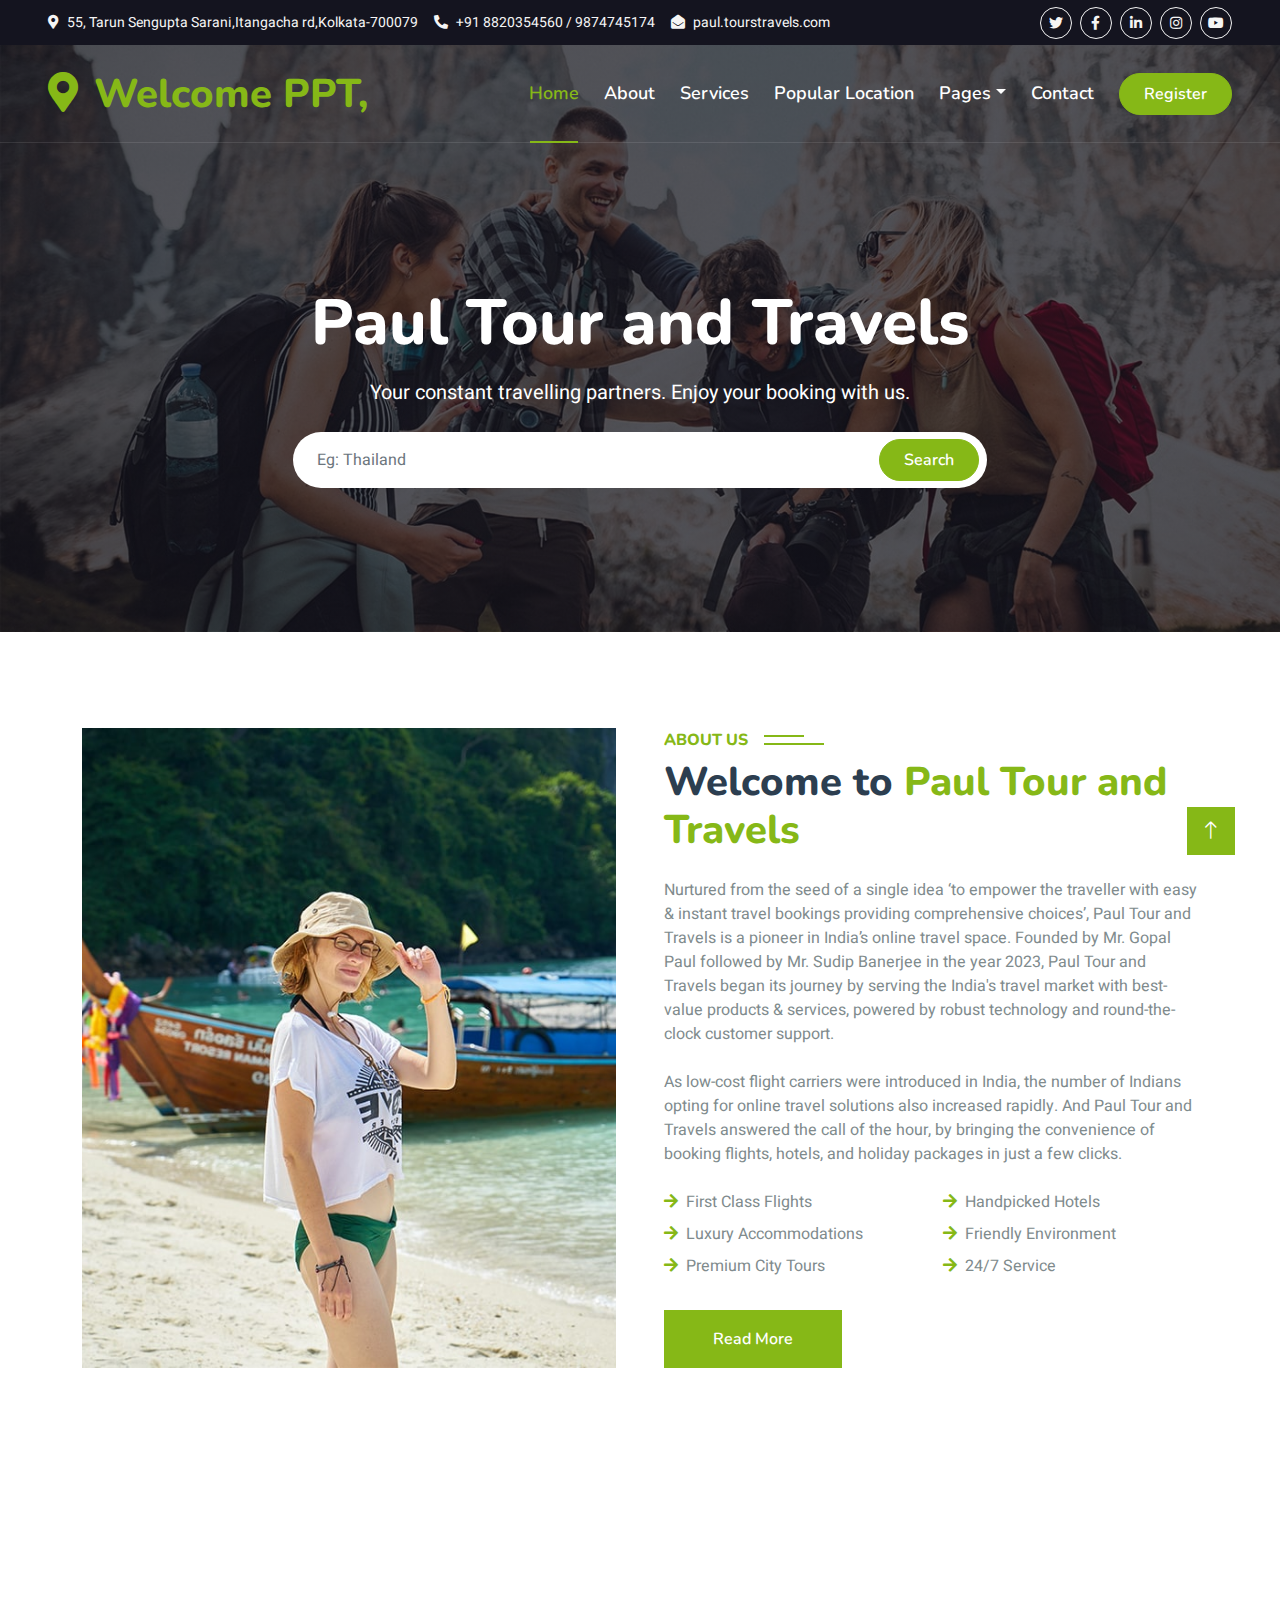
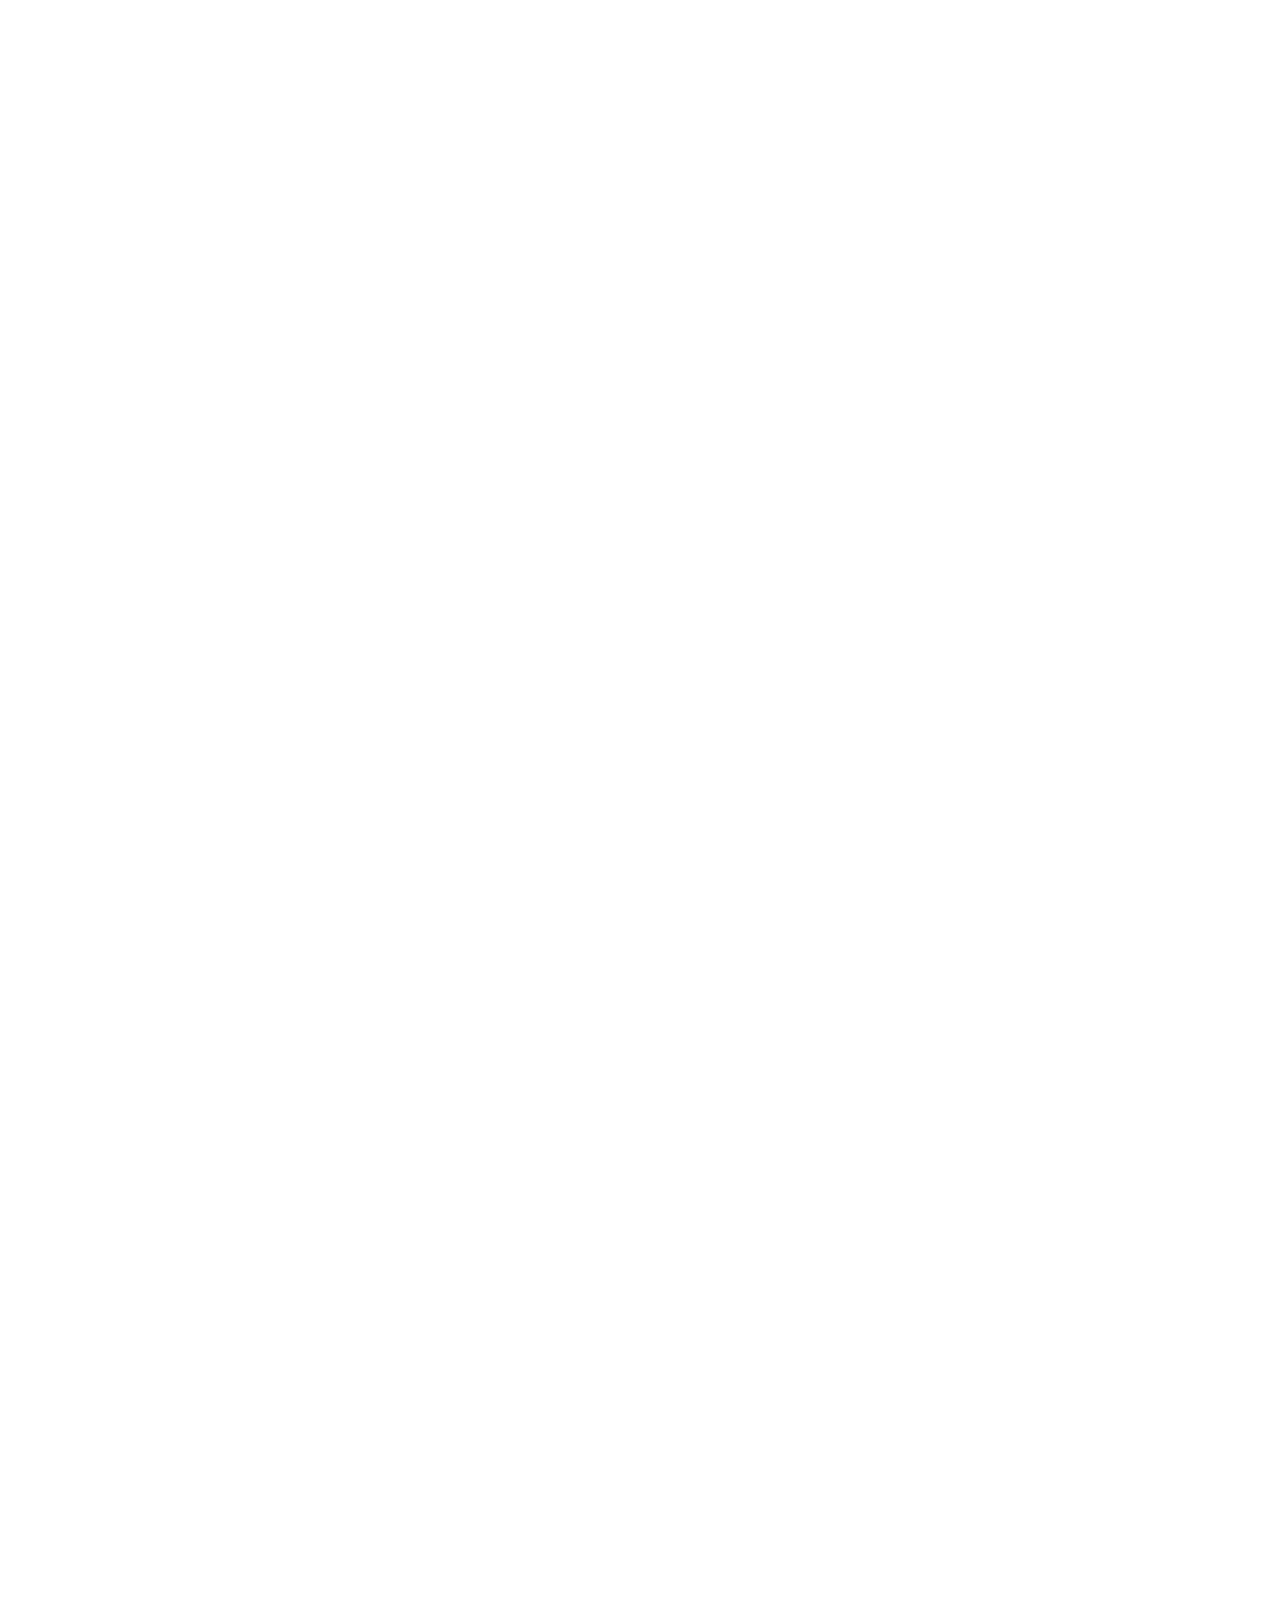
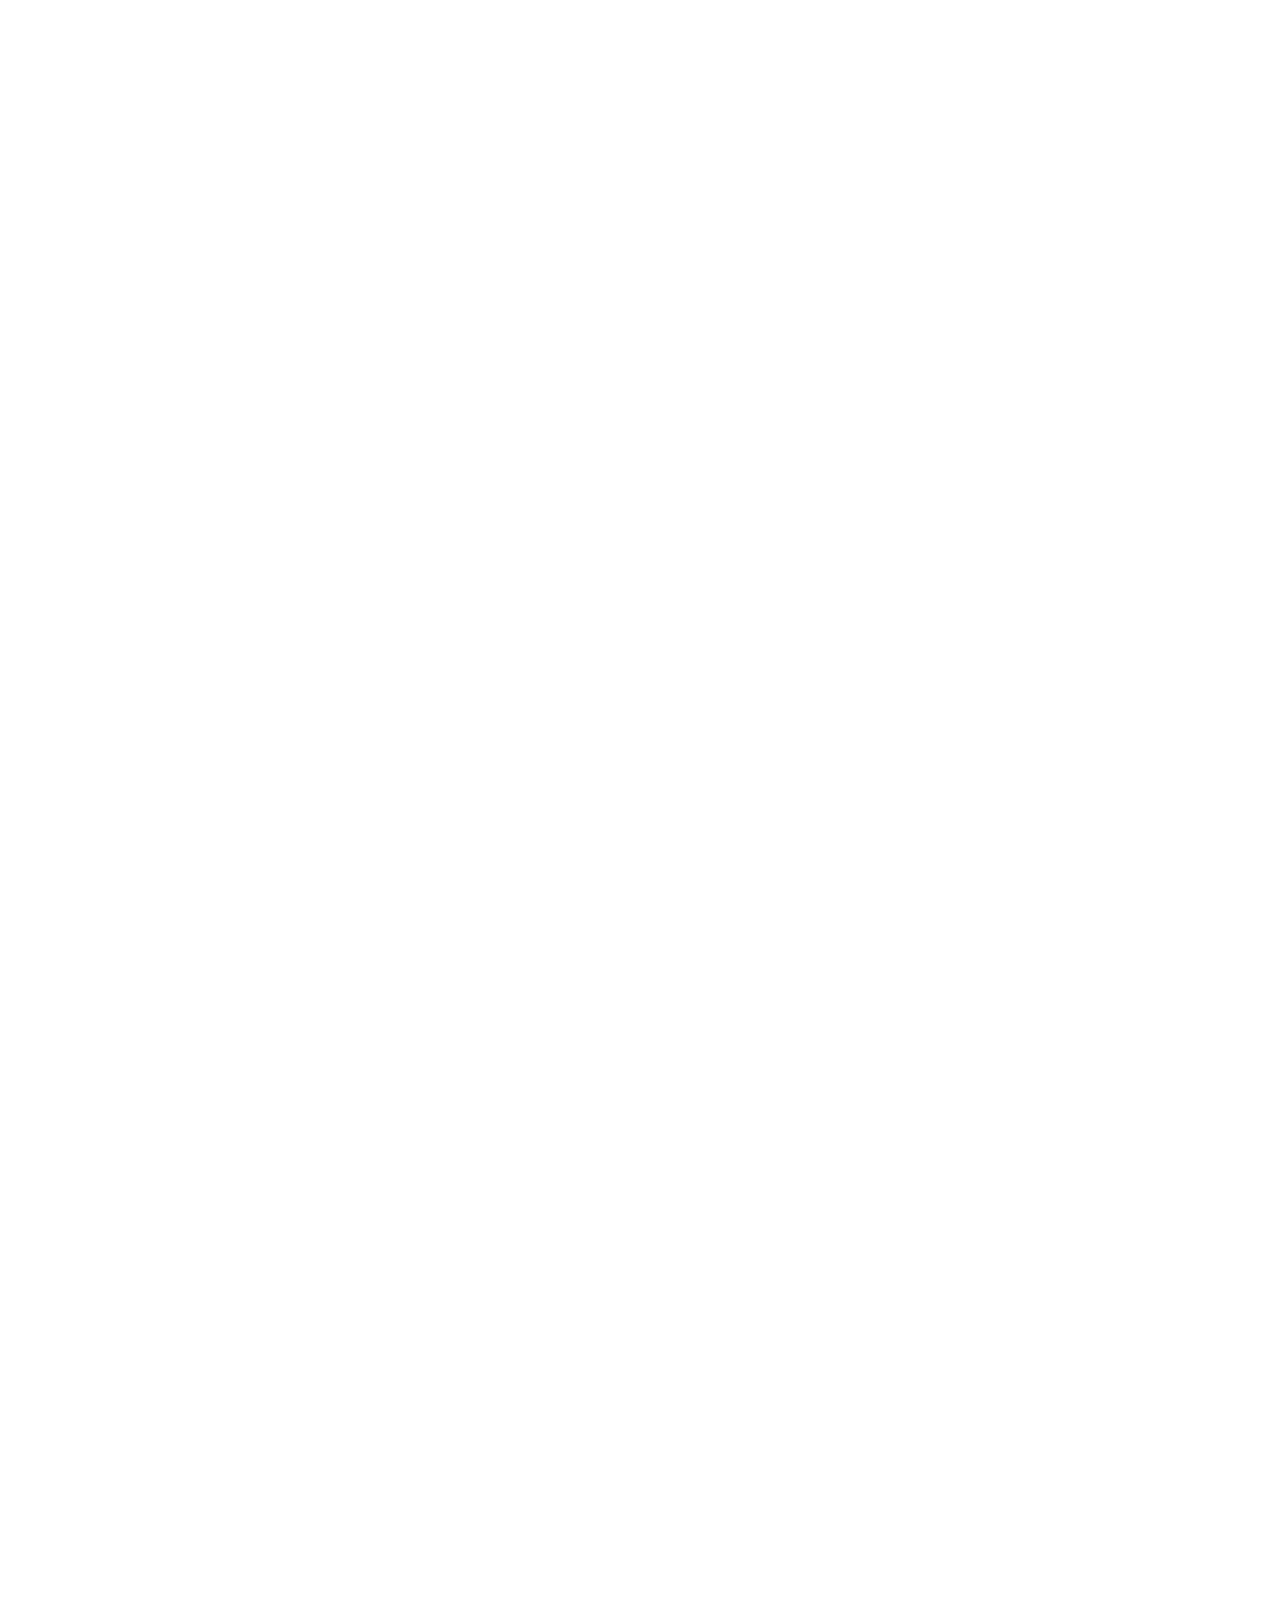
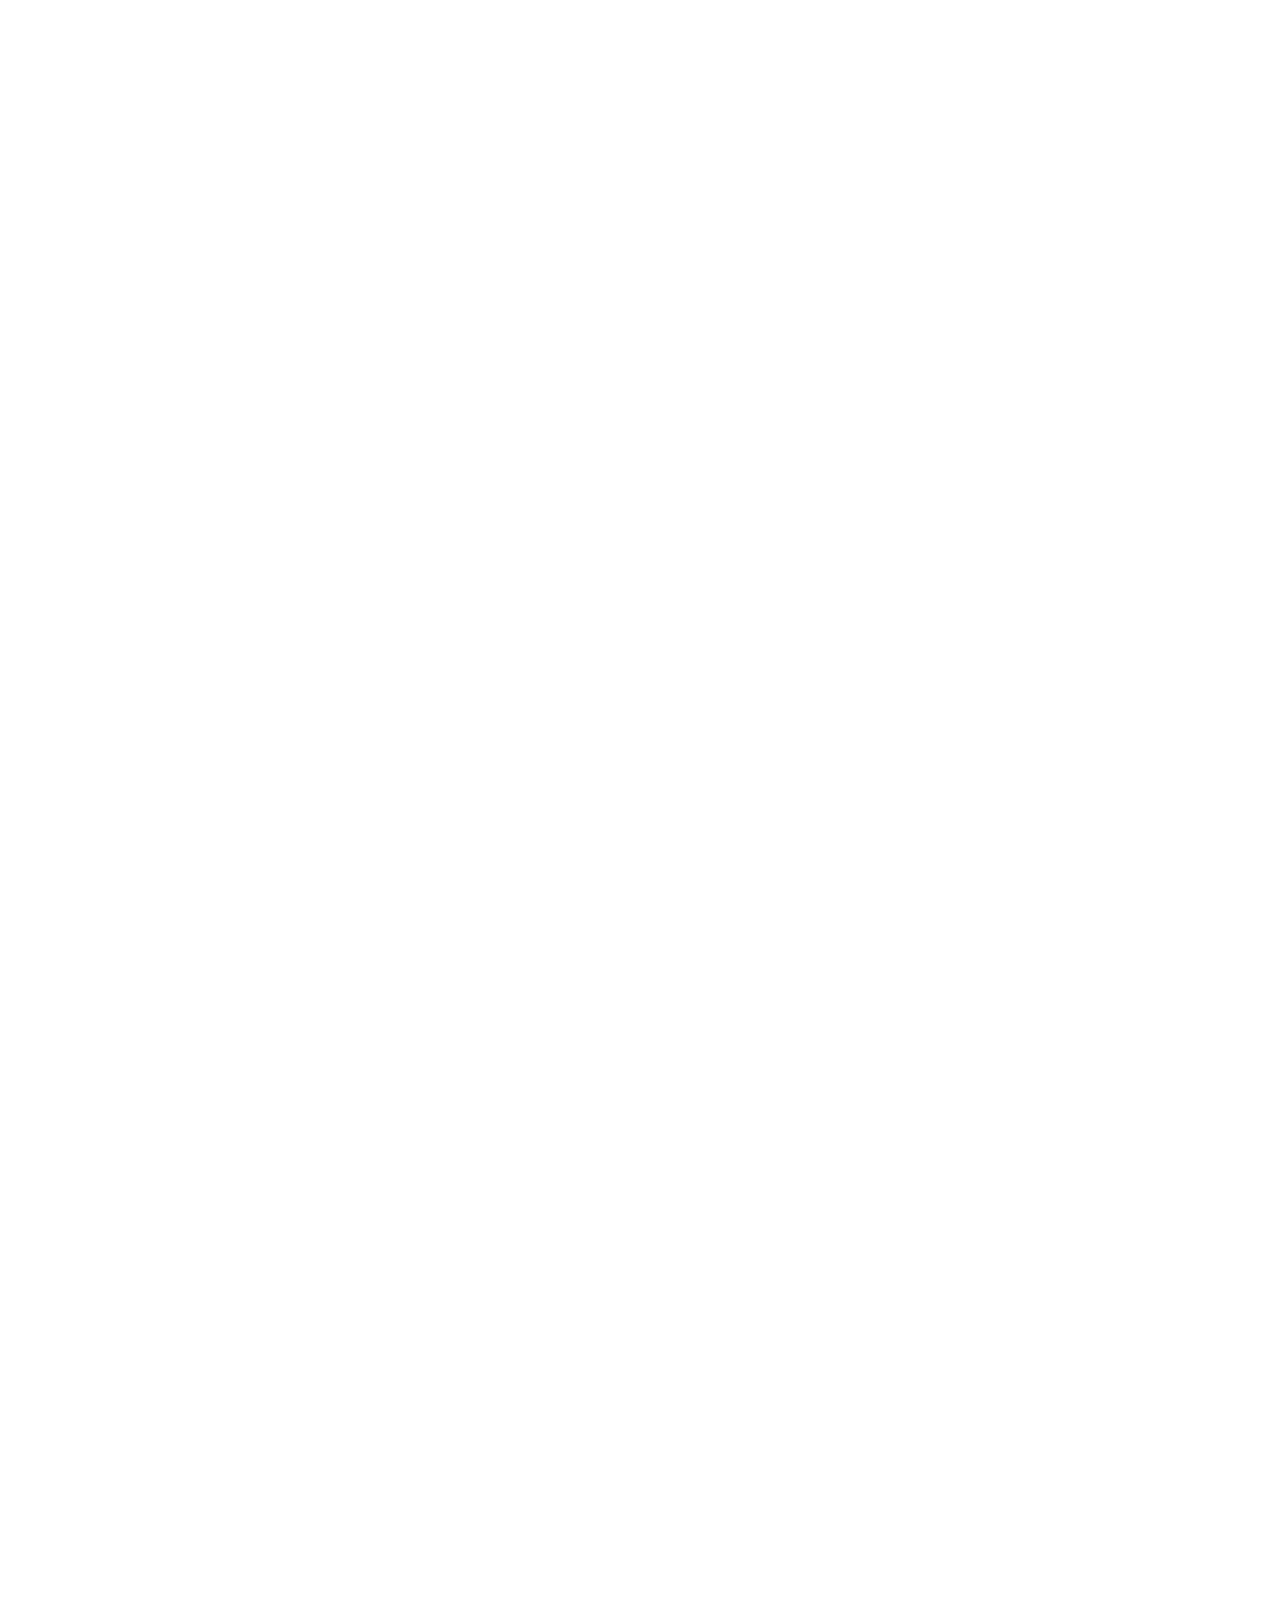
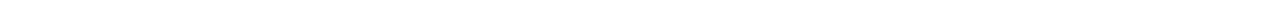
<file: index.html>
<!DOCTYPE html>
<html lang="en">

<head>
    <meta charset="utf-8">
    <title>PPT - Paul Tour and Travels</title>
    <meta content="width=device-width, initial-scale=1.0" name="viewport">
    <meta content="" name="keywords">
    <meta content="" name="description">

    <!-- Favicon -->
    <link href="img/favicon.ico" rel="icon">

    <!-- Google Web Fonts -->
    <link rel="preconnect" href="https://fonts.googleapis.com">
    <link rel="preconnect" href="https://fonts.gstatic.com" crossorigin>
    <link href="https://fonts.googleapis.com/css2?family=Heebo:wght@400;500;600&family=Nunito:wght@600;700;800&display=swap" rel="stylesheet">

    <!-- Icon Font Stylesheet -->
    <link href="https://cdnjs.cloudflare.com/ajax/libs/font-awesome/5.10.0/css/all.min.css" rel="stylesheet">
    <link href="https://cdn.jsdelivr.net/npm/bootstrap-icons@1.4.1/font/bootstrap-icons.css" rel="stylesheet">

    <!-- Libraries Stylesheet -->
    <link href="lib/animate/animate.min.css" rel="stylesheet">
    <link href="lib/owlcarousel/assets/owl.carousel.min.css" rel="stylesheet">
    <link href="lib/tempusdominus/css/tempusdominus-bootstrap-4.min.css" rel="stylesheet" />

    <!-- Customized Bootstrap Stylesheet -->
    <link href="css/bootstrap.min.css" rel="stylesheet">

    <!-- Template Stylesheet -->
    <link href="css/style.css" rel="stylesheet">
</head>

<body>
    <!-- Spinner Start -->
    <div id="spinner" class="show bg-white position-fixed translate-middle w-100 vh-100 top-50 start-50 d-flex align-items-center justify-content-center">
        <div class="spinner-border text-primary" style="width: 3rem; height: 3rem;" role="status">
            <span class="sr-only">Loading...</span>
        </div>
    </div>
    <!-- Spinner End -->


    <!-- Topbar Start -->
    <div class="container-fluid bg-dark px-5 d-none d-lg-block">
        <div class="row gx-0">
            <div class="col-lg-8 text-center text-lg-start mb-2 mb-lg-0">
                <div class="d-inline-flex align-items-center" style="height: 45px;">
                    <small class="me-3 text-light"><i class="fa fa-map-marker-alt me-2"></i>55, Tarun Sengupta Sarani,Itangacha rd,Kolkata-700079</small>
                    <small class="me-3 text-light"><i class="fa fa-phone-alt me-2"></i>+91 8820354560 / 9874745174</small>
                    <small class="text-light"><i class="fa fa-envelope-open me-2"></i>paul.tourstravels.com</small>
                </div>
            </div>
            <div class="col-lg-4 text-center text-lg-end">
                <div class="d-inline-flex align-items-center" style="height: 45px;">
                    <a class="btn btn-sm btn-outline-light btn-sm-square rounded-circle me-2" ref Link><i class="fab fa-twitter fw-normal"></i></a>
                    <a class="btn btn-sm btn-outline-light btn-sm-square rounded-circle me-2" ref Link><i class="fab fa-facebook-f fw-normal"></i></a>
                    <a class="btn btn-sm btn-outline-light btn-sm-square rounded-circle me-2" ref Link><i class="fab fa-linkedin-in fw-normal"></i></a>
                    <a class="btn btn-sm btn-outline-light btn-sm-square rounded-circle me-2" ref Link><i class="fab fa-instagram fw-normal"></i></a>
                    <a class="btn btn-sm btn-outline-light btn-sm-square rounded-circle" ref Link><i class="fab fa-youtube fw-normal"></i></a>
                </div>
            </div>
        </div>
    </div>
    <!-- Topbar End -->


    <!-- Navbar & Hero Start -->
    <div class="container-fluid position-relative p-0">
        <nav class="navbar navbar-expand-lg navbar-light px-4 px-lg-5 py-3 py-lg-0">
            <a href="" class="navbar-brand p-0">
                <h1 class="text-primary m-0"><i class="fa fa-map-marker-alt me-3"></i>Welcome PPT,</h1>
                <!-- <img src="img/logo.png" alt="Logo"> -->
            </a>
            <button class="navbar-toggler" type="button" data-bs-toggle="collapse" data-bs-target="#navbarCollapse">
                <span class="fa fa-bars"></span>
            </button>
            <div class="collapse navbar-collapse" id="navbarCollapse">
                <div class="navbar-nav ms-auto py-0">
                    <a href="index.html" class="nav-item nav-link active">Home</a>
                    <a href="#" class="nav-item nav-link">About</a>
                    <a href="#" class="nav-item nav-link">Services</a>
                    <a href="popular.html" class="nav-item nav-link">Popular Location</a>
                    <div class="nav-item dropdown">
                        <a href="#" class="nav-link dropdown-toggle" data-bs-toggle="dropdown">Pages</a>
                        <div class="dropdown-menu m-0">
                            <a href="#" class="dropdown-item">Destination</a>
                            <a href="#" class="dropdown-item">Booking</a>
                            <a href="#" class="dropdown-item">Travel Guides</a>
                            <a href="#" class="dropdown-item">Testimonial</a>
                            <a href="#" class="dropdown-item">404 Page</a>
                        </div>
                    </div>
                    <a href="contact.html" class="nav-item nav-link">Contact</a>
                </div>
                <a ref Link class="btn btn-primary rounded-pill py-2 px-4">Register</a>
            </div>
        </nav>

        <div class="container-fluid bg-primary py-5 mb-5 hero-header">
            <div class="container py-5">
                <div class="row justify-content-center py-5">
                    <div class="col-lg-10 pt-lg-5 mt-lg-5 text-center">
                        <h1 class="display-3 text-white mb-3 animated slideInDown">Paul Tour and Travels</h1>
                        <p class="fs-5 text-white mb-4 animated slideInDown">Your constant travelling partners. Enjoy your booking with us.</p>
                        <div class="position-relative w-75 mx-auto animated slideInDown">
                            <input class="form-control border-0 rounded-pill w-100 py-3 ps-4 pe-5" type="text" placeholder="Eg: Thailand">
                            <button type="button" class="btn btn-primary rounded-pill py-2 px-4 position-absolute top-0 end-0 me-2" style="margin-top: 7px;">Search</button>
                        </div>
                    </div>
                </div>
            </div>
        </div>
    </div>
    <!-- Navbar & Hero End -->


    <!-- About Start -->
    <div class="container-xxl py-5">
        <div class="container">
            <div class="row g-5">
                <div class="col-lg-6 wow fadeInUp" data-wow-delay="0.1s" style="min-height: 400px;">
                    <div class="position-relative h-100">
                        <img class="img-fluid position-absolute w-100 h-100" src="img/about.jpg" alt="" style="object-fit: cover;">
                    </div>
                </div>
                <div class="col-lg-6 wow fadeInUp" data-wow-delay="0.3s">
                    <h6 class="section-title bg-white text-start text-primary pe-3">About Us</h6>
                    <h1 class="mb-4">Welcome to <span class="text-primary">Paul Tour and Travels</span></h1>
                    <p class="mb-4">Nurtured from the seed of a single idea ‘to empower the traveller with easy & instant travel bookings providing comprehensive choices’, Paul Tour and Travels is a pioneer in India’s online travel space. Founded by Mr. Gopal Paul followed by Mr. Sudip Banerjee in the year 2023, Paul Tour and Travels began its journey by serving the India's travel market with best-value products & services, powered by robust technology and round-the-clock customer support.</p>
                    <p class="mb-4">As low-cost flight carriers were introduced in India, the number of Indians opting for online travel solutions also increased rapidly. And Paul Tour and Travels answered the call of the hour, by bringing the convenience of booking flights, hotels, and holiday packages in just a few clicks.</p>
                    <div class="row gy-2 gx-4 mb-4">
                        <div class="col-sm-6">
                            <p class="mb-0"><i class="fa fa-arrow-right text-primary me-2"></i>First Class Flights</p>
                        </div>
                        <div class="col-sm-6">
                            <p class="mb-0"><i class="fa fa-arrow-right text-primary me-2"></i>Handpicked Hotels</p>
                        </div>
                        <div class="col-sm-6">
                            <p class="mb-0"><i class="fa fa-arrow-right text-primary me-2"></i>Luxury Accommodations</p>
                        </div>
                        <div class="col-sm-6">
                            <p class="mb-0"><i class="fa fa-arrow-right text-primary me-2"></i>Friendly Environment</p>
                        </div>
                        <div class="col-sm-6">
                            <p class="mb-0"><i class="fa fa-arrow-right text-primary me-2"></i>Premium City Tours</p>
                        </div>
                        <div class="col-sm-6">
                            <p class="mb-0"><i class="fa fa-arrow-right text-primary me-2"></i>24/7 Service</p>
                        </div>
                    </div>
                    <a class="btn btn-primary py-3 px-5 mt-2" ref link>Read More</a>
                </div>
            </div>
        </div>
    </div>
    <!-- About End -->


    <!-- Service Start -->
    <div class="container-xxl py-5">
        <div class="container">
            <div class="text-center wow fadeInUp" data-wow-delay="0.1s">
                <h6 class="section-title bg-white text-center text-primary px-3">Services</h6>
                <h1 class="mb-5">Our Services</h1>
            </div>
            <div class="row g-4">
                <div class="col-lg-3 col-sm-6 wow fadeInUp" data-wow-delay="0.1s">
                    <div class="service-item rounded pt-3">
                        <div class="p-4">
                            <i class="fa fa-3x fa-plane text-primary mb-4"></i>
                            <h5>Flight Booking</h5>
                            <p>Book your favourite airline tickets from us at very low cost. We deal with all the leading airlines accross the network.</p>
                        </div>
                    </div>
                </div>
                <div class="col-lg-3 col-sm-6 wow fadeInUp" data-wow-delay="0.3s">
                    <div class="service-item rounded pt-3">
                        <div class="p-4">
                            <i class="fa fa-3x fa-hotel text-primary mb-4"></i>
                            <h5>Hotel Reservation</h5>
                            <p>Reserve your favourite hotels at minimum cost. Call us now.</p>
                        </div>
                    </div>
                </div>
                <div class="col-lg-3 col-sm-6 wow fadeInUp" data-wow-delay="0.5s">
                    <div class="service-item rounded pt-3">
                        <div class="p-4">
                            <i class="fa fa-3x fa-train text-primary mb-4"></i>
                            <h5>Train Booking</h5>
                            <p>We also assist you to book your train journey with IRCTC.</p>
                        </div>
                    </div>
                </div>
                <div class="col-lg-3 col-sm-6 wow fadeInUp" data-wow-delay="0.7s">
                    <div class="service-item rounded pt-3">
                        <div class="p-4">
                            <i class="fa fa-3x fa-bus text-primary mb-4"></i>
                            <h5>Bus Booking</h5>
                            <p>Want to travel by bus? Now you can book your hasslefree bus tickets from us.</p>
                        </div>
                    </div>
                </div>
                <div class="col-lg-3 col-sm-6 wow fadeInUp" data-wow-delay="0.1s">
                    <div class="service-item rounded pt-3">
                        <div class="p-4">
                            <i class="fa fa-3x fa-globe text-primary mb-4"></i>
                            <h5>Premium Tours</h5>
                            <p></p>
                        </div>
                    </div>
                </div>
                <div class="col-lg-3 col-sm-6 wow fadeInUp" data-wow-delay="0.3s">
                    <div class="service-item rounded pt-3">
                        <div class="p-4">
                            <i class="fa fa-3x fa-cog text-primary mb-4"></i>
                            <h5>Event Management</h5>
                            <p></p>
                        </div>
                    </div>
                </div>
                <div class="col-lg-3 col-sm-6 wow fadeInUp" data-wow-delay="0.5s">
                    <div class="service-item rounded pt-3">
                        <div class="p-4">
                            <i class="fa fa-3x fa-car text-primary mb-4"></i>
                            <h5>Car Rent</h5>
                            <p></p>
                        </div>
                    </div>
                </div>
                <div class="col-lg-3 col-sm-6 wow fadeInUp" data-wow-delay="0.7s">
                    <div class="service-item rounded pt-3">
                        <div class="p-4">
                            <i class="fa fa-3x fa-cog text-primary mb-4"></i>
                            <h5>Money Transfer</h5>
                            <p></p>
                        </div>
                    </div>
                </div>
            </div>
        </div>
    </div>
    <!-- Service End -->


    <!-- Destination Start -->
    <div class="container-xxl py-5 destination">
        <div class="container">
            <div class="text-center wow fadeInUp" data-wow-delay="0.1s">
                <h6 class="section-title bg-white text-center text-primary px-3">Destination</h6>
                <h1 class="mb-5">Popular Destination</h1>
            </div>
            <div class="row g-3">
                <div class="col-lg-7 col-md-6">
                    <div class="row g-3">
                        <div class="col-lg-12 col-md-12 wow zoomIn" data-wow-delay="0.1s">
                            <a class="position-relative d-block overflow-hidden" ref link>
                                <img class="img-fluid" src="img/destination-1.jpg" alt="">
                                <div class="bg-white text-danger fw-bold position-absolute top-0 start-0 m-3 py-1 px-2">30% OFF</div>
                                <div class="bg-white text-primary fw-bold position-absolute bottom-0 end-0 m-3 py-1 px-2">Maldives</div>
                            </a>
                        </div>
                        <div class="col-lg-6 col-md-12 wow zoomIn" data-wow-delay="0.3s">
                            <a class="position-relative d-block overflow-hidden" ref link>
                                <img class="img-fluid" src="img/destination-2.jpg" alt="">
                                <div class="bg-white text-danger fw-bold position-absolute top-0 start-0 m-3 py-1 px-2">25% OFF</div>
                                <div class="bg-white text-primary fw-bold position-absolute bottom-0 end-0 m-3 py-1 px-2">Thailand</div>
                            </a>
                        </div>
                        <div class="col-lg-6 col-md-12 wow zoomIn" data-wow-delay="0.5s">
                            <a class="position-relative d-block overflow-hidden" ref link>
                                <img class="img-fluid" src="img/destination-3.jpg" ref link>
                                <div class="bg-white text-danger fw-bold position-absolute top-0 start-0 m-3 py-1 px-2">35% OFF</div>
                                <div class="bg-white text-primary fw-bold position-absolute bottom-0 end-0 m-3 py-1 px-2">GOA</div>
                            </a>
                        </div>
                    </div>
                </div>
                <div class="col-lg-5 col-md-6 wow zoomIn" data-wow-delay="0.7s" style="min-height: 350px;">
                    <a class="position-relative d-block h-100 overflow-hidden" ref link>
                        <img class="img-fluid position-absolute w-100 h-100" src="img/destination-4.jpg" alt="" style="object-fit: cover;">
                        <div class="bg-white text-danger fw-bold position-absolute top-0 start-0 m-3 py-1 px-2">20% OFF</div>
                        <div class="bg-white text-primary fw-bold position-absolute bottom-0 end-0 m-3 py-1 px-2">North Bengal</div>
                    </a>
                </div>
            </div>
        </div>
    </div>
    <!-- Destination Start -->


    <!-- Package Start -->
    <div class="container-xxl py-5">
        <div class="container">
            <div class="text-center wow fadeInUp" data-wow-delay="0.1s">
                <h6 class="section-title bg-white text-center text-primary px-3">Packages</h6>
                <h1 class="mb-5">Awesome Packages</h1>
            </div>
            <div class="row g-4 justify-content-center">
                <div class="col-lg-4 col-md-6 wow fadeInUp" data-wow-delay="0.1s">
                    <div class="package-item">
                        <div class="overflow-hidden">
                            <img class="img-fluid" src="img/package-1.jpg" alt="">
                        </div>
                        <div class="d-flex border-bottom">
                            <small class="flex-fill text-center border-end py-2"><i class="fa fa-map-marker-alt text-primary me-2"></i>Thailand</small>
                            <small class="flex-fill text-center border-end py-2"><i class="fa fa-calendar-alt text-primary me-2"></i>3 days</small>
                            <small class="flex-fill text-center py-2"><i class="fa fa-user text-primary me-2"></i>2 Person</small>
                        </div>
                        <div class="text-center p-4">
                            <h3 class="mb-0">Rs. 14999/-</h3>
                            <div class="mb-3">
                                <small class="fa fa-star text-primary"></small>
                                <small class="fa fa-star text-primary"></small>
                                <small class="fa fa-star text-primary"></small>
                                <small class="fa fa-star text-primary"></small>
                                <small class="fa fa-star text-primary"></small>
                            </div>
                            <p>Thailand</p>
                            <div class="d-flex justify-content-center mb-2">
                                <a ref link class="btn btn-sm btn-primary px-3 border-end" style="border-radius: 30px 0 0 30px;">Read More</a>
                                <a ref link class="btn btn-sm btn-primary px-3" style="border-radius: 0 30px 30px 0;">Book Now</a>
                            </div>
                        </div>
                    </div>
                </div>
                <div class="col-lg-4 col-md-6 wow fadeInUp" data-wow-delay="0.3s">
                    <div class="package-item">
                        <div class="overflow-hidden">
                            <img class="img-fluid" src="img/package-2.jpg" alt="">
                        </div>
                        <div class="d-flex border-bottom">
                            <small class="flex-fill text-center border-end py-2"><i class="fa fa-map-marker-alt text-primary me-2"></i>GOA</small>
                            <small class="flex-fill text-center border-end py-2"><i class="fa fa-calendar-alt text-primary me-2"></i>3 days</small>
                            <small class="flex-fill text-center py-2"><i class="fa fa-user text-primary me-2"></i>2 Person</small>
                        </div>
                        <div class="text-center p-4">
                            <h3 class="mb-0">Rs. 11999/-</h3>
                            <div class="mb-3">
                                <small class="fa fa-star text-primary"></small>
                                <small class="fa fa-star text-primary"></small>
                                <small class="fa fa-star text-primary"></small>
                                <small class="fa fa-star text-primary"></small>
                                <small class="fa fa-star text-primary"></small>
                            </div>
                            <p>GOA</p>
                            <div class="d-flex justify-content-center mb-2">
                                <a ref link class="btn btn-sm btn-primary px-3 border-end" style="border-radius: 30px 0 0 30px;">Read More</a>
                                <a ref link class="btn btn-sm btn-primary px-3" style="border-radius: 0 30px 30px 0;">Book Now</a>
                            </div>
                        </div>
                    </div>
                </div>
                <div class="col-lg-4 col-md-6 wow fadeInUp" data-wow-delay="0.5s">
                    <div class="package-item">
                        <div class="overflow-hidden">
                            <img class="img-fluid" src="img/package-3.jpg" alt="">
                        </div>
                        <div class="d-flex border-bottom">
                            <small class="flex-fill text-center border-end py-2"><i class="fa fa-map-marker-alt text-primary me-2"></i>North Bengal</small>
                            <small class="flex-fill text-center border-end py-2"><i class="fa fa-calendar-alt text-primary me-2"></i>3 days</small>
                            <small class="flex-fill text-center py-2"><i class="fa fa-user text-primary me-2"></i>2 Person</small>
                        </div>
                        <div class="text-center p-4">
                            <h3 class="mb-0">Rs. 9999/-</h3>
                            <div class="mb-3">
                                <small class="fa fa-star text-primary"></small>
                                <small class="fa fa-star text-primary"></small>
                                <small class="fa fa-star text-primary"></small>
                                <small class="fa fa-star text-primary"></small>
                                <small class="fa fa-star text-primary"></small>
                            </div>
                            <p>North Bengal</p>
                            <div class="d-flex justify-content-center mb-2">
                                <a ref link class="btn btn-sm btn-primary px-3 border-end" style="border-radius: 30px 0 0 30px;">Read More</a>
                                <a ref link class="btn btn-sm btn-primary px-3" style="border-radius: 0 30px 30px 0;">Book Now</a>
                            </div>
                        </div>
                    </div>
                </div>
            </div>
        </div>
    </div>
    <!-- Package End -->


    <!-- Booking Start -->
    <div class="container-xxl py-5 wow fadeInUp" data-wow-delay="0.1s">
        <div class="container">
            <div class="booking p-5">
                <div class="row g-5 align-items-center">
                    <div class="col-md-6 text-white">
                        <h6 class="text-white text-uppercase">Booking</h6>
                        <h1 class="text-white mb-4">Offnline Booking</h1>
                        <p class="mb-4">Welcome To Paul Tour and Travels</p>
                        <p class="mb-4">your constant travelling partners</p>
                        <a class="btn btn-outline-light py-3 px-5 mt-2" href="contact.html">Contact Us</a>
                    </div>
                    <div class="col-md-6">
                        <h1 class="text-white mb-4">Queries? Drop your comments here</h1>
                        <form>
                            <div class="row g-3">
                                <div class="col-md-6">
                                    <div class="form-floating">
                                        <input type="text" class="form-control bg-transparent" id="name" placeholder="Your Name">
                                        <label for="name">Your Name</label>
                                    </div>
                                </div>
                                <div class="col-md-6">
                                    <div class="form-floating">
                                        <input type="email" class="form-control bg-transparent" id="email" placeholder="Your Email">
                                        <label for="email">Your Email</label>
                                    </div>
                                </div>
                                <div class="col-md-6">
                                    <div class="form-floating date" id="date3" data-target-input="nearest">
                                        <input type="text" class="form-control bg-transparent datetimepicker-input" id="datetime" placeholder="Date & Time" data-target="#date3" data-toggle="datetimepicker" />
                                        <label for="datetime">Date & Time</label>
                                    </div>
                                </div>
                                <div class="col-md-6">
                                    <div class="form-floating">
                                        <select class="form-select bg-transparent" id="select1">
                                            <option value="1">Destination 1</option>
                                            <option value="2">Destination 2</option>
                                            <option value="3">Destination 3</option>
                                        </select>
                                        <label for="select1">Destination</label>
                                    </div>
                                </div>
                                <div class="col-12">
                                    <div class="form-floating">
                                        <textarea class="form-control bg-transparent" placeholder="Special Request" id="message" style="height: 100px"></textarea>
                                        <label for="message">Special Request</label>
                                    </div>
                                </div>
                                <div class="col-12">
                                    <button class="btn btn-outline-light w-100 py-3" type="button">Send Now</button>
                                </div>
                            </div>
                        </form>
                    </div>
                </div>
            </div>
        </div>
    </div>
    <!-- Booking Start -->


    <!-- Process Start -->
    <div class="container-xxl py-5">
        <div class="container">
            <div class="text-center pb-4 wow fadeInUp" data-wow-delay="0.1s">
                <h6 class="section-title bg-white text-center text-primary px-3">Process</h6>
                <h1 class="mb-5">3 Easy Steps</h1>
            </div>
            <div class="row gy-5 gx-4 justify-content-center">
                <div class="col-lg-4 col-sm-6 text-center pt-4 wow fadeInUp" data-wow-delay="0.1s">
                    <div class="position-relative border border-primary pt-5 pb-4 px-4">
                        <div class="d-inline-flex align-items-center justify-content-center bg-primary rounded-circle position-absolute top-0 start-50 translate-middle shadow" style="width: 100px; height: 100px;">
                            <i class="fa fa-globe fa-3x text-white"></i>
                        </div>
                        <h5 class="mt-4">Get ready with your plan</h5>
                        <hr class="w-25 mx-auto bg-primary mb-1">
                        <hr class="w-50 mx-auto bg-primary mt-0">
                        <p class="mb-0">Get ready with your plan</p>
                    </div>
                </div>
                <div class="col-lg-4 col-sm-6 text-center pt-4 wow fadeInUp" data-wow-delay="0.3s">
                    <div class="position-relative border border-primary pt-5 pb-4 px-4">
                        <div class="d-inline-flex align-items-center justify-content-center bg-primary rounded-circle position-absolute top-0 start-50 translate-middle shadow" style="width: 100px; height: 100px;">
                            <i class="fa fa-dollar-sign fa-3x text-white"></i>
                        </div>
                        <h5 class="mt-4">Connect with us & pay the booking amount</h5>
                        <hr class="w-25 mx-auto bg-primary mb-1">
                        <hr class="w-50 mx-auto bg-primary mt-0">
                        <p class="mb-0">TConnect with us & Pay the booking amount</p>
                    </div>
                </div>
                <div class="col-lg-4 col-sm-6 text-center pt-4 wow fadeInUp" data-wow-delay="0.5s">
                    <div class="position-relative border border-primary pt-5 pb-4 px-4">
                        <div class="d-inline-flex align-items-center justify-content-center bg-primary rounded-circle position-absolute top-0 start-50 translate-middle shadow" style="width: 100px; height: 100px;">
                            <i class="fa fa-plane fa-3x text-white"></i>
                        </div>
                        <h5 class="mt-4">Enjoy your travel</h5>
                        <hr class="w-25 mx-auto bg-primary mb-1">
                        <hr class="w-50 mx-auto bg-primary mt-0">
                        <p class="mb-0">Enjoy your travel</p>
                    </div>
                </div>
            </div>
        </div>
    </div>
    <!-- Process Start -->


    <!-- Team Start -->
    <div class="container-xxl py-5">
        <div class="container">
            <div class="text-center wow fadeInUp" data-wow-delay="0.1s">
                <h6 class="section-title bg-white text-center text-primary px-3">Our Company Officials</h6>
                <h1 class="mb-5">Meet With Us</h1>
            </div>
            <div class="row g-4">
                <div class="col-lg-3 col-md-6 wow fadeInUp" data-wow-delay="0.1s">
                    <div class="team-item">
                        <div class="overflow-hidden">
                            <img class="img-fluid" src="img/gopal.jpeg" alt="">
                        </div>
                        <div class="position-relative d-flex justify-content-center" style="margin-top: -19px;">
                            <a class="btn btn-square mx-1" href=""><i class="fab fa-facebook-f"></i></a>
                            <a class="btn btn-square mx-1" href=""><i class="fab fa-twitter"></i></a>
                            <a class="btn btn-square mx-1" href=""><i class="fab fa-instagram"></i></a>
                        </div>
                        <div class="text-center p-4">
                            <h5 class="mb-0">Mr. Gopal Paul</h5>
                            <small>CEO & MD</small>
                        </div>
                    </div>
                </div>
                <div class="col-lg-3 col-md-6 wow fadeInUp" data-wow-delay="0.3s">
                    <div class="team-item">
                        <div class="overflow-hidden">
                            <img class="img-fluid" src="img/sudip.jpeg" alt="">
                        </div>
                        <div class="position-relative d-flex justify-content-center" style="margin-top: -19px;">
                            <a class="btn btn-square mx-1" href=""><i class="fab fa-facebook-f"></i></a>
                            <a class="btn btn-square mx-1" href=""><i class="fab fa-twitter"></i></a>
                            <a class="btn btn-square mx-1" href=""><i class="fab fa-instagram"></i></a>
                        </div>
                        <div class="text-center p-4">
                            <h5 class="mb-0">Sudip B</h5>
                            <small>Marketing & IT Head</small>
                        </div>
                    </div>
                </div>
                <div class="col-lg-3 col-md-6 wow fadeInUp" data-wow-delay="0.5s">
                    <div class="team-item">
                        <div class="overflow-hidden">
                            <img class="img-fluid" src="img/kaushik.jpeg" alt="display">
                        </div>
                        <div class="position-relative d-flex justify-content-center" style="margin-top: -19px;">
                            <a class="btn btn-square mx-1" href=""><i class="fab fa-facebook-f"></i></a>
                            <a class="btn btn-square mx-1" href=""><i class="fab fa-twitter"></i></a>
                            <a class="btn btn-square mx-1" href=""><i class="fab fa-instagram"></i></a>
                        </div>
                        <div class="text-center p-4">
                            <h5 class="mb-0">Kaushik Saha</h5>
                            <small>Marketing & Regional Head</small>
                        </div>
                    </div>
                </div>
                <div class="col-lg-3 col-md-6 wow fadeInUp" data-wow-delay="0.7s">
                    <div class="team-item">
                        <div class="overflow-hidden">
                            <img class="img-fluid" src="img/rajat.jpeg" alt="display">
                        </div>
                        <div class="position-relative d-flex justify-content-center" style="margin-top: -19px;">
                            <a class="btn btn-square mx-1" href=""><i class="fab fa-facebook-f"></i></a>
                            <a class="btn btn-square mx-1" href=""><i class="fab fa-twitter"></i></a>
                            <a class="btn btn-square mx-1" href=""><i class="fab fa-instagram"></i></a>
                        </div>
                        <div class="text-center p-4">
                            <h5 class="mb-0">Rajat C</h5>
                            <small>CS & Opps Head</small>
                        </div>
                    </div>
                </div>
            </div>
        </div>
    </div>
    <!-- Team End -->


    <!-- Testimonial Start -->
    <div class="container-xxl py-5 wow fadeInUp" data-wow-delay="0.1s">
        <div class="container">
            <div class="text-center">
                <h6 class="section-title bg-white text-center text-primary px-3">Testimonial</h6>
                <h1 class="mb-5">Our Clients Say!!!</h1>
            </div>
            <div class="owl-carousel testimonial-carousel position-relative">
                <div class="testimonial-item bg-white text-center border p-4">
                    <img class="bg-white rounded-circle shadow p-1 mx-auto mb-3" src="img/subhrajit.PNG" style="width: 80px; height: 80px;">
                    <h5 class="mb-0">Mr. Subhrajit C</h5>
                    <p>Bidhannagar, WB</p>
                    <p class="mb-0">Great Hospitality</p>
                </div>
                <div class="testimonial-item bg-white text-center border p-4">
                    <img class="bg-white rounded-circle shadow p-1 mx-auto mb-3" src="img/riyanka.PNG" style="width: 80px; height: 80px;">
                    <h5 class="mb-0">Ms Riyanka C</h5>
                    <p>Dunlop, WB</p>
                    <p class="mt-2 mb-0">Great budget tour package. cheers..</p>
                </div>
                <div class="testimonial-item bg-white text-center border p-4">
                    <img class="bg-white rounded-circle shadow p-1 mx-auto mb-3" src="img/pritha.PNG" style="width: 80px; height: 80px;">
                    <h5 class="mb-0">Ms Pritha Ghosh</h5>
                    <p>Chinsurah, WB</p>
                    <p class="mt-2 mb-0">Very comfortable journey. Eco Friendly behaviour./p>
                </div>
                <div class="testimonial-item bg-white text-center border p-4">
                    <img class="bg-white rounded-circle shadow p-1 mx-auto mb-3" src="img/puja.PNG" style="width: 80px; height: 80px;">
                    <h5 class="mb-0">Ms Puja Roy</h5>
                    <p>Bypass, WB</p>
                    <p class="mt-2 mb-0">Outstanding service, affordable packages, extremely happy journey</p>
                </div>
            </div>
        </div>
    </div>
    <!-- Testimonial End -->
        

    <!-- Footer Start -->
    <div class="container-fluid bg-dark text-light footer pt-5 mt-5 wow fadeIn" data-wow-delay="0.1s">
        <div class="container py-5">
            <div class="row g-5">
                <div class="col-lg-3 col-md-6">
                    <h4 class="text-white mb-3">Company</h4>
                    <a class="btn btn-link" ref link>About Us</a>
                    <a class="btn btn-link" ref link>Contact Us</a>
                    <a class="btn btn-link" ref link>Privacy Policy</a>
                    <a class="btn btn-link" ref link>Terms & Condition</a>
                    <a class="btn btn-link" ref link>FAQs & Help</a>
                </div>
                <div class="col-lg-3 col-md-6">
                    <h4 class="text-white mb-3">Contact @</h4>
                    <p class="mb-2"><i class="fa fa-map-marker-alt me-3"></i>55, Tarun Sengupta <br>Sarani, Itangacha rd,<br>Kolkata-700079</p>
                    <p class="mb-2"><i class="fa fa-phone-alt me-3"></i>+91 8820354560 <br>+91  9874745174</p>
                    <p class="mb-2"><i class="fa fa-envelope me-3"></i>paul.tourstravels.com</p>
                    <div class="d-flex pt-2">
                        <a class="btn btn-outline-light btn-social" ref link><i class="fab fa-twitter"></i></a>
                        <a class="btn btn-outline-light btn-social" ref link><i class="fab fa-facebook-f"></i></a>
                        <a class="btn btn-outline-light btn-social" ref link><i class="fab fa-youtube"></i></a>
                        <a class="btn btn-outline-light btn-social" ref link><i class="fab fa-linkedin-in"></i></a>
                    </div>
                </div>
                <div class="col-lg-3 col-md-6">
                    <h4 class="text-white mb-3">Gallery</h4>
                    <div class="row g-2 pt-2">
                        <div class="col-4">
                            <img class="img-fluid bg-light p-1" src="img/package-1.jpg" alt="">
                        </div>
                        <div class="col-4">
                            <img class="img-fluid bg-light p-1" src="img/package-2.jpg" alt="">
                        </div>
                        <div class="col-4">
                            <img class="img-fluid bg-light p-1" src="img/package-3.jpg" alt="">
                        </div>
                        <div class="col-4">
                            <img class="img-fluid bg-light p-1" src="img/package-2.jpg" alt="">
                        </div>
                        <div class="col-4">
                            <img class="img-fluid bg-light p-1" src="img/package-3.jpg" alt="">
                        </div>
                        <div class="col-4">
                            <img class="img-fluid bg-light p-1" src="img/package-1.jpg" alt="">
                        </div>
                    </div>
                </div>
                <div class="col-lg-3 col-md-6">
                    <h4 class="text-white mb-3">Newsletter</h4>
                    <p>Want to get regular updates? Just drop your email bellow</p>
                    <div class="position-relative mx-auto" style="max-width: 400px;">
                        <input class="form-control border-primary w-100 py-3 ps-4 pe-5" type="text" placeholder="Your email">
                        <button type="button" class="btn btn-primary py-2 position-absolute top-0 end-0 mt-2 me-2">SignUp</button>
                    </div>
                </div>
            </div>
        </div>
        <div class="container">
            <div class="copyright">
                <div class="row">
                    <div class="col-md-4 text-center text-md-start mb-3 mb-md-0">
                        &copy; <a class="border-bottom" ref link>Paul Tour and Travels Pvt Ltd. </a> &nbsp;All Right Reserved.
                        <!--/*** This template is free as long as you keep the footer author’s credit link/attribution link/backlink. If you'd like to use the template without the footer author’s credit link/attribution link/backlink, you can purchase the Credit Removal License from "https://htmlcodex.com/credit-removal". Thank you for your support. ***/-->
                        Designed By <a class="border-bottom" ref link>Banerjee IT Hub</a>&trade;
                    </div>
                    <div class="col-md-6 text-center text-md-end">
                        <div class="footer-menu">
                            <a>Home</a>
                            <a>Cookies</a>
                            <a>Help</a>
                            <a>FQAs</a>
                        </div>
                    </div>
                </div>
            </div>
        </div>
    </div>
    <!-- Footer End -->


    <!-- Back to Top -->
    <a href="#" class="btn btn-lg btn-primary btn-lg-square back-to-top"><i class="bi bi-arrow-up"></i></a>


    <!-- JavaScript Libraries -->
    <script src="https://code.jquery.com/jquery-3.4.1.min.js"></script>
    <script src="https://cdn.jsdelivr.net/npm/bootstrap@5.0.0/dist/js/bootstrap.bundle.min.js"></script>
    <script src="lib/wow/wow.min.js"></script>
    <script src="lib/easing/easing.min.js"></script>
    <script src="lib/waypoints/waypoints.min.js"></script>
    <script src="lib/owlcarousel/owl.carousel.min.js"></script>
    <script src="lib/tempusdominus/js/moment.min.js"></script>
    <script src="lib/tempusdominus/js/moment-timezone.min.js"></script>
    <script src="lib/tempusdominus/js/tempusdominus-bootstrap-4.min.js"></script>

    <!-- Template Javascript -->
    <script src="js/main.js"></script>
</body>

</html>
</file>
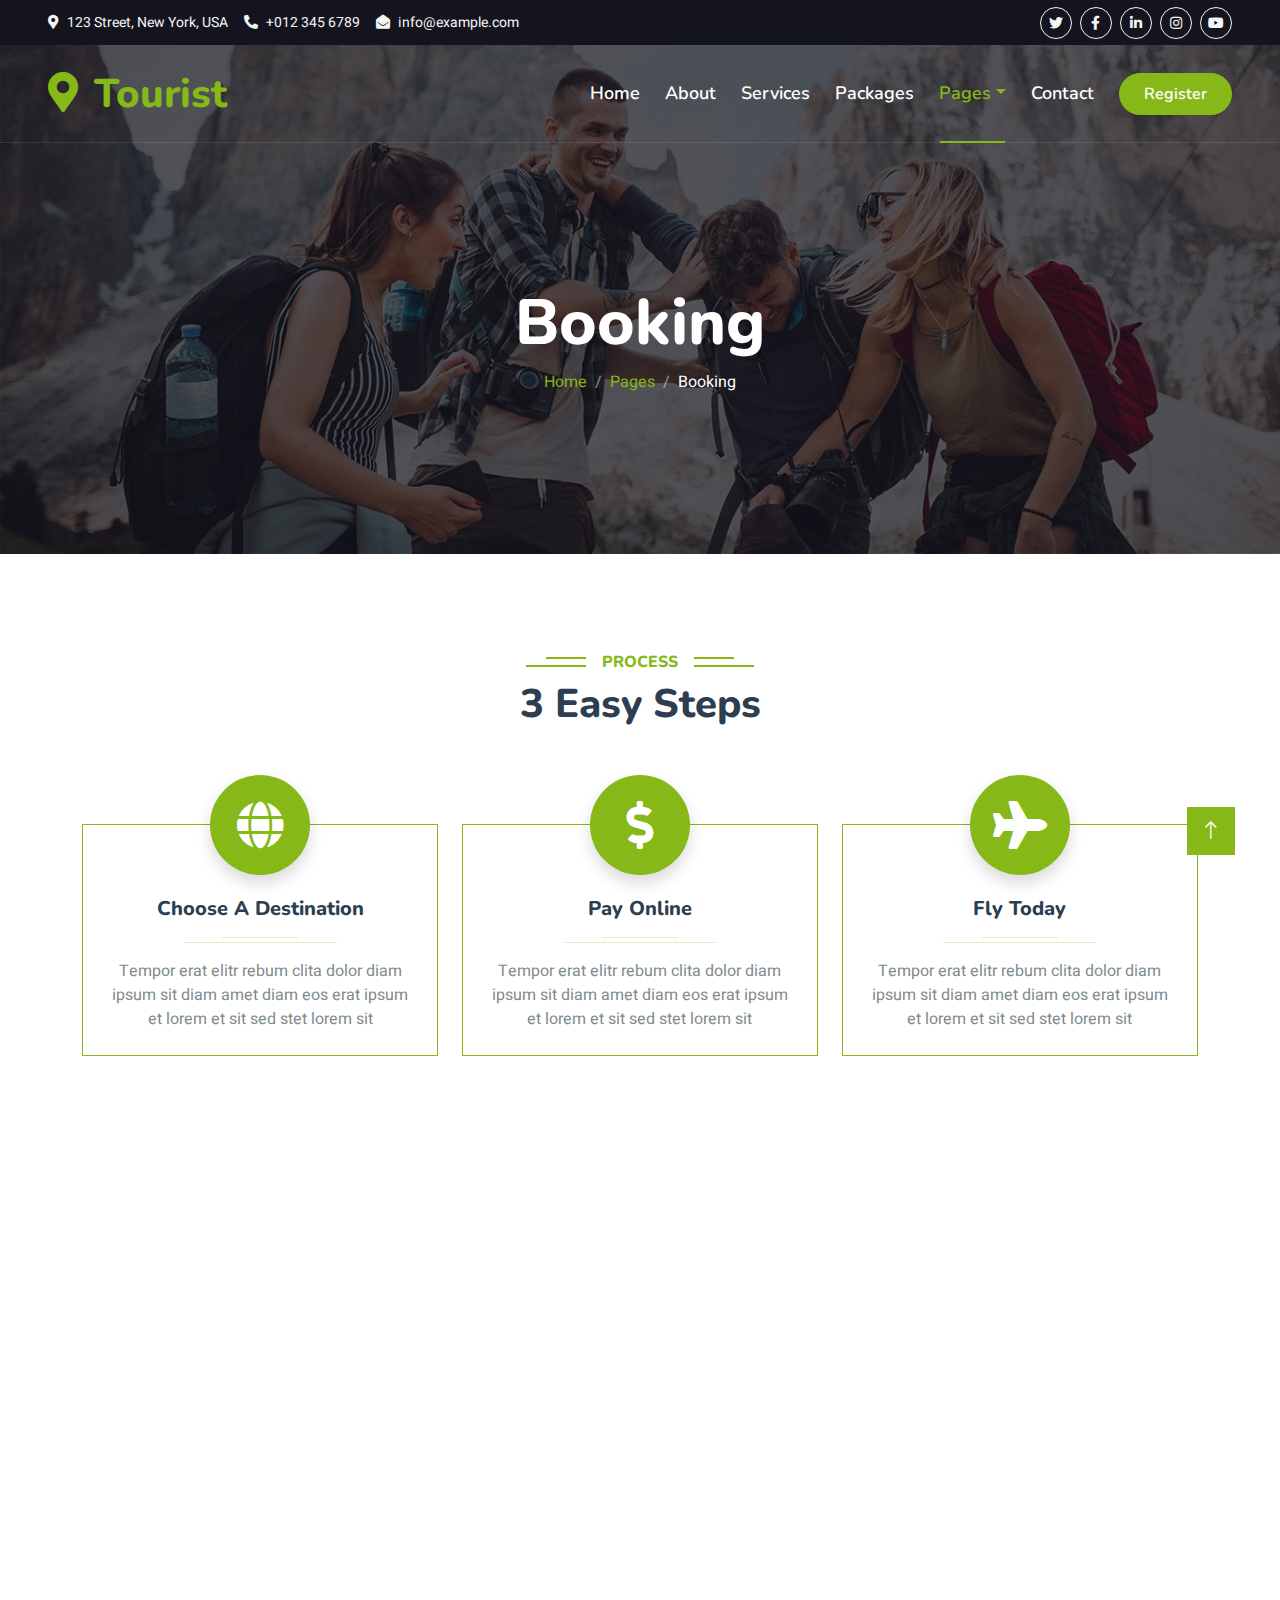
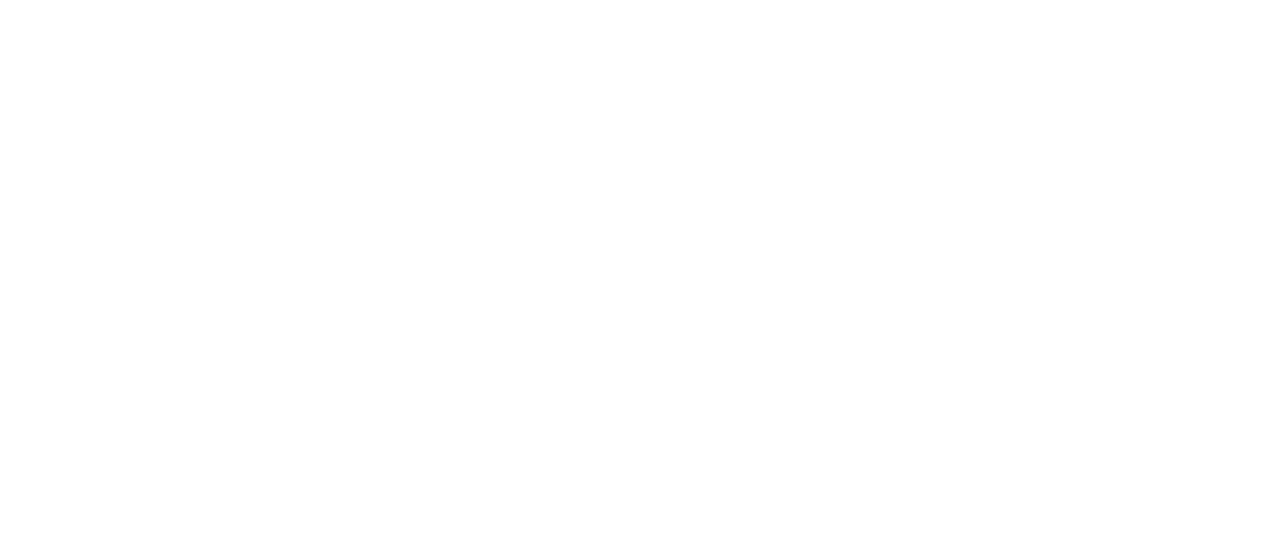
<file: booking.html>
<!DOCTYPE html>
<html lang="en">

<head>
    <meta charset="utf-8">
    <title>Tourist - Travel Agency HTML Template</title>
    <meta content="width=device-width, initial-scale=1.0" name="viewport">
    <meta content="" name="keywords">
    <meta content="" name="description">

    <!-- Favicon -->
    <link href="img/favicon.ico" rel="icon">

    <!-- Google Web Fonts -->
    <link rel="preconnect" href="https://fonts.googleapis.com">
    <link rel="preconnect" href="https://fonts.gstatic.com" crossorigin>
    <link href="https://fonts.googleapis.com/css2?family=Heebo:wght@400;500;600&family=Nunito:wght@600;700;800&display=swap" rel="stylesheet">

    <!-- Icon Font Stylesheet -->
    <link href="https://cdnjs.cloudflare.com/ajax/libs/font-awesome/5.10.0/css/all.min.css" rel="stylesheet">
    <link href="https://cdn.jsdelivr.net/npm/bootstrap-icons@1.4.1/font/bootstrap-icons.css" rel="stylesheet">

    <!-- Libraries Stylesheet -->
    <link href="lib/animate/animate.min.css" rel="stylesheet">
    <link href="lib/owlcarousel/assets/owl.carousel.min.css" rel="stylesheet">
    <link href="lib/tempusdominus/css/tempusdominus-bootstrap-4.min.css" rel="stylesheet" />

    <!-- Customized Bootstrap Stylesheet -->
    <link href="css/bootstrap.min.css" rel="stylesheet">

    <!-- Template Stylesheet -->
    <link href="css/style.css" rel="stylesheet">
</head>

<body>
    <!-- Spinner Start -->
    <div id="spinner" class="show bg-white position-fixed translate-middle w-100 vh-100 top-50 start-50 d-flex align-items-center justify-content-center">
        <div class="spinner-border text-primary" style="width: 3rem; height: 3rem;" role="status">
            <span class="sr-only">Loading...</span>
        </div>
    </div>
    <!-- Spinner End -->


    <!-- Topbar Start -->
    <div class="container-fluid bg-dark px-5 d-none d-lg-block">
        <div class="row gx-0">
            <div class="col-lg-8 text-center text-lg-start mb-2 mb-lg-0">
                <div class="d-inline-flex align-items-center" style="height: 45px;">
                    <small class="me-3 text-light"><i class="fa fa-map-marker-alt me-2"></i>123 Street, New York, USA</small>
                    <small class="me-3 text-light"><i class="fa fa-phone-alt me-2"></i>+012 345 6789</small>
                    <small class="text-light"><i class="fa fa-envelope-open me-2"></i>info@example.com</small>
                </div>
            </div>
            <div class="col-lg-4 text-center text-lg-end">
                <div class="d-inline-flex align-items-center" style="height: 45px;">
                    <a class="btn btn-sm btn-outline-light btn-sm-square rounded-circle me-2" href=""><i class="fab fa-twitter fw-normal"></i></a>
                    <a class="btn btn-sm btn-outline-light btn-sm-square rounded-circle me-2" href=""><i class="fab fa-facebook-f fw-normal"></i></a>
                    <a class="btn btn-sm btn-outline-light btn-sm-square rounded-circle me-2" href=""><i class="fab fa-linkedin-in fw-normal"></i></a>
                    <a class="btn btn-sm btn-outline-light btn-sm-square rounded-circle me-2" href=""><i class="fab fa-instagram fw-normal"></i></a>
                    <a class="btn btn-sm btn-outline-light btn-sm-square rounded-circle" href=""><i class="fab fa-youtube fw-normal"></i></a>
                </div>
            </div>
        </div>
    </div>
    <!-- Topbar End -->


    <!-- Navbar & Hero Start -->
    <div class="container-fluid position-relative p-0">
        <nav class="navbar navbar-expand-lg navbar-light px-4 px-lg-5 py-3 py-lg-0">
            <a href="" class="navbar-brand p-0">
                <h1 class="text-primary m-0"><i class="fa fa-map-marker-alt me-3"></i>Tourist</h1>
                <!-- <img src="img/logo.png" alt="Logo"> -->
            </a>
            <button class="navbar-toggler" type="button" data-bs-toggle="collapse" data-bs-target="#navbarCollapse">
                <span class="fa fa-bars"></span>
            </button>
            <div class="collapse navbar-collapse" id="navbarCollapse">
                <div class="navbar-nav ms-auto py-0">
                    <a href="index.html" class="nav-item nav-link">Home</a>
                    <a href="about.html" class="nav-item nav-link">About</a>
                    <a href="service.html" class="nav-item nav-link">Services</a>
                    <a href="package.html" class="nav-item nav-link">Packages</a>
                    <div class="nav-item dropdown">
                        <a href="#" class="nav-link dropdown-toggle active" data-bs-toggle="dropdown">Pages</a>
                        <div class="dropdown-menu m-0">
                            <a href="destination.html" class="dropdown-item">Destination</a>
                            <a href="booking.html" class="dropdown-item active">Booking</a>
                            <a href="team.html" class="dropdown-item">Travel Guides</a>
                            <a href="testimonial.html" class="dropdown-item">Testimonial</a>
                            <a href="404.html" class="dropdown-item">404 Page</a>
                        </div>
                    </div>
                    <a href="contact.html" class="nav-item nav-link">Contact</a>
                </div>
                <a href="" class="btn btn-primary rounded-pill py-2 px-4">Register</a>
            </div>
        </nav>

        <div class="container-fluid bg-primary py-5 mb-5 hero-header">
            <div class="container py-5">
                <div class="row justify-content-center py-5">
                    <div class="col-lg-10 pt-lg-5 mt-lg-5 text-center">
                        <h1 class="display-3 text-white animated slideInDown">Booking</h1>
                        <nav aria-label="breadcrumb">
                            <ol class="breadcrumb justify-content-center">
                                <li class="breadcrumb-item"><a href="#">Home</a></li>
                                <li class="breadcrumb-item"><a href="#">Pages</a></li>
                                <li class="breadcrumb-item text-white active" aria-current="page">Booking</li>
                            </ol>
                        </nav>
                    </div>
                </div>
            </div>
        </div>
    </div>
    <!-- Navbar & Hero End -->


    <!-- Process Start -->
    <div class="container-xxl py-5">
        <div class="container">
            <div class="text-center pb-4 wow fadeInUp" data-wow-delay="0.1s">
                <h6 class="section-title bg-white text-center text-primary px-3">Process</h6>
                <h1 class="mb-5">3 Easy Steps</h1>
            </div>
            <div class="row gy-5 gx-4 justify-content-center">
                <div class="col-lg-4 col-sm-6 text-center pt-4 wow fadeInUp" data-wow-delay="0.1s">
                    <div class="position-relative border border-primary pt-5 pb-4 px-4">
                        <div class="d-inline-flex align-items-center justify-content-center bg-primary rounded-circle position-absolute top-0 start-50 translate-middle shadow" style="width: 100px; height: 100px;">
                            <i class="fa fa-globe fa-3x text-white"></i>
                        </div>
                        <h5 class="mt-4">Choose A Destination</h5>
                        <hr class="w-25 mx-auto bg-primary mb-1">
                        <hr class="w-50 mx-auto bg-primary mt-0">
                        <p class="mb-0">Tempor erat elitr rebum clita dolor diam ipsum sit diam amet diam eos erat ipsum et lorem et sit sed stet lorem sit</p>
                    </div>
                </div>
                <div class="col-lg-4 col-sm-6 text-center pt-4 wow fadeInUp" data-wow-delay="0.3s">
                    <div class="position-relative border border-primary pt-5 pb-4 px-4">
                        <div class="d-inline-flex align-items-center justify-content-center bg-primary rounded-circle position-absolute top-0 start-50 translate-middle shadow" style="width: 100px; height: 100px;">
                            <i class="fa fa-dollar-sign fa-3x text-white"></i>
                        </div>
                        <h5 class="mt-4">Pay Online</h5>
                        <hr class="w-25 mx-auto bg-primary mb-1">
                        <hr class="w-50 mx-auto bg-primary mt-0">
                        <p class="mb-0">Tempor erat elitr rebum clita dolor diam ipsum sit diam amet diam eos erat ipsum et lorem et sit sed stet lorem sit</p>
                    </div>
                </div>
                <div class="col-lg-4 col-sm-6 text-center pt-4 wow fadeInUp" data-wow-delay="0.5s">
                    <div class="position-relative border border-primary pt-5 pb-4 px-4">
                        <div class="d-inline-flex align-items-center justify-content-center bg-primary rounded-circle position-absolute top-0 start-50 translate-middle shadow" style="width: 100px; height: 100px;">
                            <i class="fa fa-plane fa-3x text-white"></i>
                        </div>
                        <h5 class="mt-4">Fly Today</h5>
                        <hr class="w-25 mx-auto bg-primary mb-1">
                        <hr class="w-50 mx-auto bg-primary mt-0">
                        <p class="mb-0">Tempor erat elitr rebum clita dolor diam ipsum sit diam amet diam eos erat ipsum et lorem et sit sed stet lorem sit</p>
                    </div>
                </div>
            </div>
        </div>
    </div>
    <!-- Process Start -->


    <!-- Booking Start -->
    <div class="container-xxl py-5 wow fadeInUp" data-wow-delay="0.1s">
        <div class="container">
            <div class="booking p-5">
                <div class="row g-5 align-items-center">
                    <div class="col-md-6 text-white">
                        <h6 class="text-white text-uppercase">Booking</h6>
                        <h1 class="text-white mb-4">Online Booking</h1>
                        <p class="mb-4">Tempor erat elitr rebum at clita. Diam dolor diam ipsum sit. Aliqu diam amet diam et eos. Clita erat ipsum et lorem et sit.</p>
                        <p class="mb-4">Tempor erat elitr rebum at clita. Diam dolor diam ipsum sit. Aliqu diam amet diam et eos. Clita erat ipsum et lorem et sit, sed stet lorem sit clita duo justo magna dolore erat amet</p>
                        <a class="btn btn-outline-light py-3 px-5 mt-2" href="">Read More</a>
                    </div>
                    <div class="col-md-6">
                        <h1 class="text-white mb-4">Book A Tour</h1>
                        <form>
                            <div class="row g-3">
                                <div class="col-md-6">
                                    <div class="form-floating">
                                        <input type="text" class="form-control bg-transparent" id="name" placeholder="Your Name">
                                        <label for="name">Your Name</label>
                                    </div>
                                </div>
                                <div class="col-md-6">
                                    <div class="form-floating">
                                        <input type="email" class="form-control bg-transparent" id="email" placeholder="Your Email">
                                        <label for="email">Your Email</label>
                                    </div>
                                </div>
                                <div class="col-md-6">
                                    <div class="form-floating date" id="date3" data-target-input="nearest">
                                        <input type="text" class="form-control bg-transparent datetimepicker-input" id="datetime" placeholder="Date & Time" data-target="#date3" data-toggle="datetimepicker" />
                                        <label for="datetime">Date & Time</label>
                                    </div>
                                </div>
                                <div class="col-md-6">
                                    <div class="form-floating">
                                        <select class="form-select bg-transparent" id="select1">
                                            <option value="1">Destination 1</option>
                                            <option value="2">Destination 2</option>
                                            <option value="3">Destination 3</option>
                                        </select>
                                        <label for="select1">Destination</label>
                                    </div>
                                </div>
                                <div class="col-12">
                                    <div class="form-floating">
                                        <textarea class="form-control bg-transparent" placeholder="Special Request" id="message" style="height: 100px"></textarea>
                                        <label for="message">Special Request</label>
                                    </div>
                                </div>
                                <div class="col-12">
                                    <button class="btn btn-outline-light w-100 py-3" type="submit">Book Now</button>
                                </div>
                            </div>
                        </form>
                    </div>
                </div>
            </div>
        </div>
    </div>
    <!-- Booking Start -->
        

    <!-- Footer Start -->
    <div class="container-fluid bg-dark text-light footer pt-5 mt-5 wow fadeIn" data-wow-delay="0.1s">
        <div class="container py-5">
            <div class="row g-5">
                <div class="col-lg-3 col-md-6">
                    <h4 class="text-white mb-3">Company</h4>
                    <a class="btn btn-link" href="">About Us</a>
                    <a class="btn btn-link" href="">Contact Us</a>
                    <a class="btn btn-link" href="">Privacy Policy</a>
                    <a class="btn btn-link" href="">Terms & Condition</a>
                    <a class="btn btn-link" href="">FAQs & Help</a>
                </div>
                <div class="col-lg-3 col-md-6">
                    <h4 class="text-white mb-3">Contact</h4>
                    <p class="mb-2"><i class="fa fa-map-marker-alt me-3"></i>123 Street, New York, USA</p>
                    <p class="mb-2"><i class="fa fa-phone-alt me-3"></i>+012 345 67890</p>
                    <p class="mb-2"><i class="fa fa-envelope me-3"></i>info@example.com</p>
                    <div class="d-flex pt-2">
                        <a class="btn btn-outline-light btn-social" href=""><i class="fab fa-twitter"></i></a>
                        <a class="btn btn-outline-light btn-social" href=""><i class="fab fa-facebook-f"></i></a>
                        <a class="btn btn-outline-light btn-social" href=""><i class="fab fa-youtube"></i></a>
                        <a class="btn btn-outline-light btn-social" href=""><i class="fab fa-linkedin-in"></i></a>
                    </div>
                </div>
                <div class="col-lg-3 col-md-6">
                    <h4 class="text-white mb-3">Gallery</h4>
                    <div class="row g-2 pt-2">
                        <div class="col-4">
                            <img class="img-fluid bg-light p-1" src="img/package-1.jpg" alt="">
                        </div>
                        <div class="col-4">
                            <img class="img-fluid bg-light p-1" src="img/package-2.jpg" alt="">
                        </div>
                        <div class="col-4">
                            <img class="img-fluid bg-light p-1" src="img/package-3.jpg" alt="">
                        </div>
                        <div class="col-4">
                            <img class="img-fluid bg-light p-1" src="img/package-2.jpg" alt="">
                        </div>
                        <div class="col-4">
                            <img class="img-fluid bg-light p-1" src="img/package-3.jpg" alt="">
                        </div>
                        <div class="col-4">
                            <img class="img-fluid bg-light p-1" src="img/package-1.jpg" alt="">
                        </div>
                    </div>
                </div>
                <div class="col-lg-3 col-md-6">
                    <h4 class="text-white mb-3">Newsletter</h4>
                    <p>Dolor amet sit justo amet elitr clita ipsum elitr est.</p>
                    <div class="position-relative mx-auto" style="max-width: 400px;">
                        <input class="form-control border-primary w-100 py-3 ps-4 pe-5" type="text" placeholder="Your email">
                        <button type="button" class="btn btn-primary py-2 position-absolute top-0 end-0 mt-2 me-2">SignUp</button>
                    </div>
                </div>
            </div>
        </div>
        <div class="container">
            <div class="copyright">
                <div class="row">
                    <div class="col-md-6 text-center text-md-start mb-3 mb-md-0">
                        &copy; <a class="border-bottom" href="#">Your Site Name</a>, All Right Reserved.

                        <!--/*** This template is free as long as you keep the footer author’s credit link/attribution link/backlink. If you'd like to use the template without the footer author’s credit link/attribution link/backlink, you can purchase the Credit Removal License from "https://htmlcodex.com/credit-removal". Thank you for your support. ***/-->
                        Designed By <a class="border-bottom" href="https://htmlcodex.com">HTML Codex</a>
                    </div>
                    <div class="col-md-6 text-center text-md-end">
                        <div class="footer-menu">
                            <a href="">Home</a>
                            <a href="">Cookies</a>
                            <a href="">Help</a>
                            <a href="">FQAs</a>
                        </div>
                    </div>
                </div>
            </div>
        </div>
    </div>
    <!-- Footer End -->


    <!-- Back to Top -->
    <a href="#" class="btn btn-lg btn-primary btn-lg-square back-to-top"><i class="bi bi-arrow-up"></i></a>


    <!-- JavaScript Libraries -->
    <script src="https://code.jquery.com/jquery-3.4.1.min.js"></script>
    <script src="https://cdn.jsdelivr.net/npm/bootstrap@5.0.0/dist/js/bootstrap.bundle.min.js"></script>
    <script src="lib/wow/wow.min.js"></script>
    <script src="lib/easing/easing.min.js"></script>
    <script src="lib/waypoints/waypoints.min.js"></script>
    <script src="lib/owlcarousel/owl.carousel.min.js"></script>
    <script src="lib/tempusdominus/js/moment.min.js"></script>
    <script src="lib/tempusdominus/js/moment-timezone.min.js"></script>
    <script src="lib/tempusdominus/js/tempusdominus-bootstrap-4.min.js"></script>

    <!-- Template Javascript -->
    <script src="js/main.js"></script>
</body>

</html>
</file>
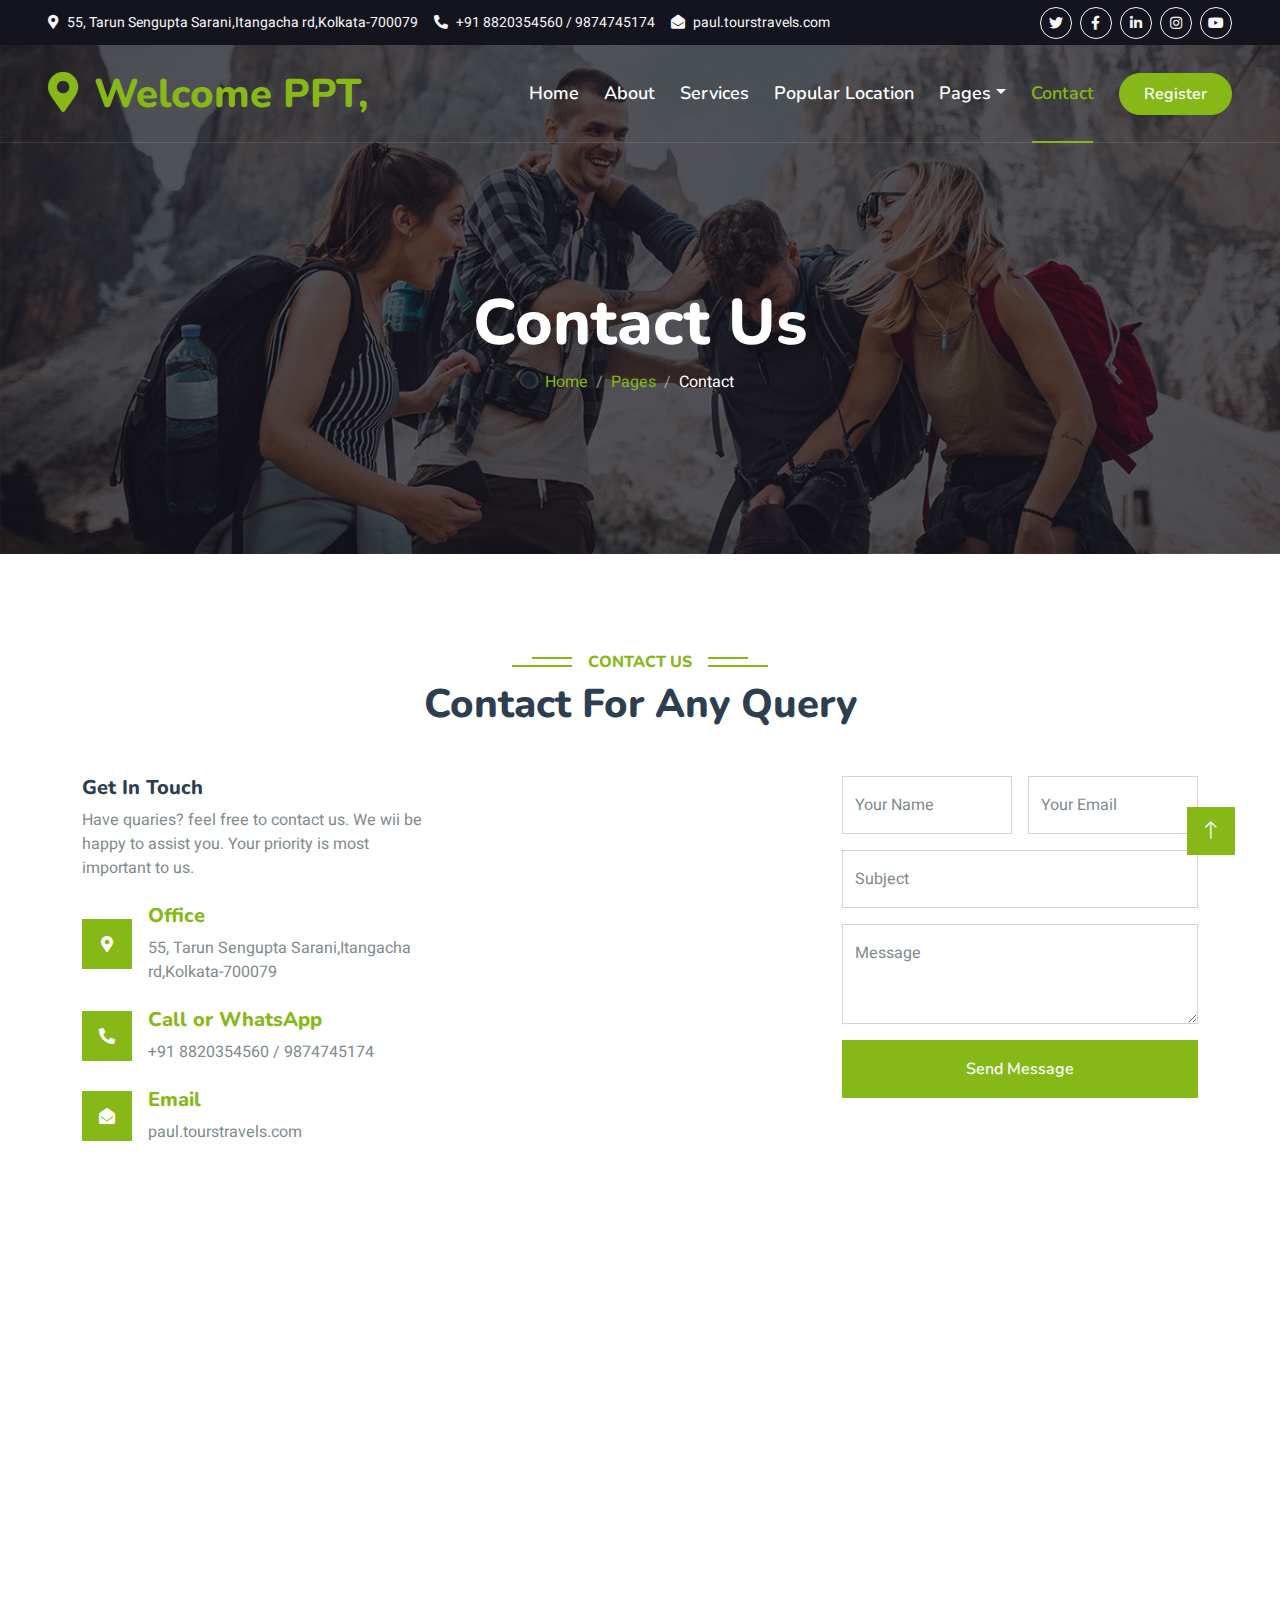
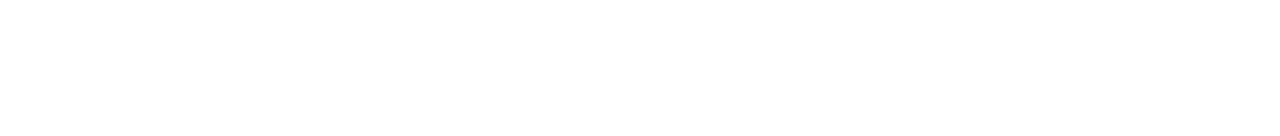
<file: contact.html>
<!DOCTYPE html>
<html lang="en">

<head>
    <meta charset="utf-8">
    <title>PPT - Paul Tour and Travels</title>
    <meta content="width=device-width, initial-scale=1.0" name="viewport">
    <meta content="" name="keywords">
    <meta content="" name="description">

    <!-- Favicon -->
    <link href="img/favicon.ico" rel="icon">

    <!-- Google Web Fonts -->
    <link rel="preconnect" href="https://fonts.googleapis.com">
    <link rel="preconnect" href="https://fonts.gstatic.com" crossorigin>
    <link href="https://fonts.googleapis.com/css2?family=Heebo:wght@400;500;600&family=Nunito:wght@600;700;800&display=swap" rel="stylesheet">

    <!-- Icon Font Stylesheet -->
    <link href="https://cdnjs.cloudflare.com/ajax/libs/font-awesome/5.10.0/css/all.min.css" rel="stylesheet">
    <link href="https://cdn.jsdelivr.net/npm/bootstrap-icons@1.4.1/font/bootstrap-icons.css" rel="stylesheet">

    <!-- Libraries Stylesheet -->
    <link href="lib/animate/animate.min.css" rel="stylesheet">
    <link href="lib/owlcarousel/assets/owl.carousel.min.css" rel="stylesheet">
    <link href="lib/tempusdominus/css/tempusdominus-bootstrap-4.min.css" rel="stylesheet" />

    <!-- Customized Bootstrap Stylesheet -->
    <link href="css/bootstrap.min.css" rel="stylesheet">

    <!-- Template Stylesheet -->
    <link href="css/style.css" rel="stylesheet">
</head>

<body>
    <!-- Spinner Start -->
    <div id="spinner" class="show bg-white position-fixed translate-middle w-100 vh-100 top-50 start-50 d-flex align-items-center justify-content-center">
        <div class="spinner-border text-primary" style="width: 3rem; height: 3rem;" role="status">
            <span class="sr-only">Loading...</span>
        </div>
    </div>
    <!-- Spinner End -->


    <!-- Topbar Start -->
    <div class="container-fluid bg-dark px-5 d-none d-lg-block">
        <div class="row gx-0">
            <div class="col-lg-8 text-center text-lg-start mb-2 mb-lg-0">
                <div class="d-inline-flex align-items-center" style="height: 45px;">
                    <small class="me-3 text-light"><i class="fa fa-map-marker-alt me-2"></i>55, Tarun Sengupta Sarani,Itangacha rd,Kolkata-700079</small>
                    <small class="me-3 text-light"><i class="fa fa-phone-alt me-2"></i>+91 8820354560 / 9874745174</small>
                    <small class="text-light"><i class="fa fa-envelope-open me-2"></i>paul.tourstravels.com</small>
                </div>
            </div>
            <div class="col-lg-4 text-center text-lg-end">
                <div class="d-inline-flex align-items-center" style="height: 45px;">
                    <a class="btn btn-sm btn-outline-light btn-sm-square rounded-circle me-2" ref Link><i class="fab fa-twitter fw-normal"></i></a>
                    <a class="btn btn-sm btn-outline-light btn-sm-square rounded-circle me-2" ref Link><i class="fab fa-facebook-f fw-normal"></i></a>
                    <a class="btn btn-sm btn-outline-light btn-sm-square rounded-circle me-2" ref Link><i class="fab fa-linkedin-in fw-normal"></i></a>
                    <a class="btn btn-sm btn-outline-light btn-sm-square rounded-circle me-2" ref Link><i class="fab fa-instagram fw-normal"></i></a>
                    <a class="btn btn-sm btn-outline-light btn-sm-square rounded-circle" ref Link><i class="fab fa-youtube fw-normal"></i></a>
                </div>
            </div>
        </div>
    </div>
    <!-- Topbar End -->


    <!-- Navbar & Hero Start -->
    <div class="container-fluid position-relative p-0">
        <nav class="navbar navbar-expand-lg navbar-light px-4 px-lg-5 py-3 py-lg-0">
            <a href="" class="navbar-brand p-0">
                <h1 class="text-primary m-0"><i class="fa fa-map-marker-alt me-3"></i>Welcome PPT,</h1>
                <!-- <img src="img/logo.png" alt="Logo"> -->
            </a>
            <button class="navbar-toggler" type="button" data-bs-toggle="collapse" data-bs-target="#navbarCollapse">
                <span class="fa fa-bars"></span>
            </button>
            <div class="collapse navbar-collapse" id="navbarCollapse">
                <div class="navbar-nav ms-auto py-0">
                    <a href="index.html" class="nav-item nav-link">Home</a>
                    <a href="#" class="nav-item nav-link">About</a>
                    <a href="#" class="nav-item nav-link">Services</a>
                    <a href="popular.html" class="nav-item nav-link">Popular Location</a>
                    <div class="nav-item dropdown">
                        <a href="#" class="nav-link dropdown-toggle" data-bs-toggle="dropdown">Pages</a>
                        <div class="dropdown-menu m-0">
                            <a href="#" class="dropdown-item">Destination</a>
                            <a href="#" class="dropdown-item">Booking</a>
                            <a href="#" class="dropdown-item">Travel Guides</a>
                            <a href="#" class="dropdown-item">Testimonial</a>
                            <a href="#" class="dropdown-item">404 Page</a>
                        </div>
                    </div>
                    <a href="contact.html" class="nav-item nav-link active">Contact</a>
                </div>
                <a ref Link class="btn btn-primary rounded-pill py-2 px-4">Register</a>
            </div>
        </nav>

        <div class="container-fluid bg-primary py-5 mb-5 hero-header">
            <div class="container py-5">
                <div class="row justify-content-center py-5">
                    <div class="col-lg-10 pt-lg-5 mt-lg-5 text-center">
                        <h1 class="display-3 text-white animated slideInDown">Contact Us</h1>
                        <nav aria-label="breadcrumb">
                            <ol class="breadcrumb justify-content-center">
                                <li class="breadcrumb-item"><a href="#">Home</a></li>
                                <li class="breadcrumb-item"><a href="#">Pages</a></li>
                                <li class="breadcrumb-item text-white active" aria-current="page">Contact</li>
                            </ol>
                        </nav>
                    </div>
                </div>
            </div>
        </div>
    </div>
    <!-- Navbar & Hero End -->


    <!-- Contact Start -->
    <div class="container-xxl py-5">
        <div class="container">
            <div class="text-center wow fadeInUp" data-wow-delay="0.1s">
                <h6 class="section-title bg-white text-center text-primary px-3">Contact Us</h6>
                <h1 class="mb-5">Contact For Any Query</h1>
            </div>
            <div class="row g-4">
                <div class="col-lg-4 col-md-6 wow fadeInUp" data-wow-delay="0.1s">
                    <h5>Get In Touch</h5>
                    <p class="mb-4">Have quaries? feel free to contact us. We wii be happy to assist you. Your priority is most important to us.</p>
                    <div class="d-flex align-items-center mb-4">
                        <div class="d-flex align-items-center justify-content-center flex-shrink-0 bg-primary" style="width: 50px; height: 50px;">
                            <i class="fa fa-map-marker-alt text-white"></i>
                        </div>
                        <div class="ms-3">
                            <h5 class="text-primary">Office</h5>
                            <p class="mb-0">55, Tarun Sengupta Sarani,Itangacha rd,Kolkata-700079</p>
                        </div>
                    </div>
                    <div class="d-flex align-items-center mb-4">
                        <div class="d-flex align-items-center justify-content-center flex-shrink-0 bg-primary" style="width: 50px; height: 50px;">
                            <i class="fa fa-phone-alt text-white"></i>
                        </div>
                        <div class="ms-3">
                            <h5 class="text-primary">Call or WhatsApp</h5>
                            <p class="mb-0">+91 8820354560 / 9874745174</p>
                        </div>
                    </div>
                    <div class="d-flex align-items-center">
                        <div class="d-flex align-items-center justify-content-center flex-shrink-0 bg-primary" style="width: 50px; height: 50px;">
                            <i class="fa fa-envelope-open text-white"></i>
                        </div>
                        <div class="ms-3">
                            <h5 class="text-primary">Email</h5>
                            <p class="mb-0">paul.tourstravels.com</p>
                        </div>
                    </div>
                </div>
                <div class="col-lg-4 col-md-6 wow fadeInUp" data-wow-delay="0.3s">
                    <iframe class="position-relative rounded w-100 h-100"
                        src="https://www.google.com/maps/embed?"
                        frameborder="0" style="min-height: 300px; border:0;" allowfullscreen="" aria-hidden="false"
                        tabindex="0"></iframe>
                </div>
                <div class="col-lg-4 col-md-12 wow fadeInUp" data-wow-delay="0.5s">
                    <form>
                        <div class="row g-3">
                            <div class="col-md-6">
                                <div class="form-floating">
                                    <input type="text" class="form-control" id="name" placeholder="Your Name">
                                    <label for="name">Your Name</label>
                                </div>
                            </div>
                            <div class="col-md-6">
                                <div class="form-floating">
                                    <input type="email" class="form-control" id="email" placeholder="Your Email">
                                    <label for="email">Your Email</label>
                                </div>
                            </div>
                            <div class="col-12">
                                <div class="form-floating">
                                    <input type="text" class="form-control" id="subject" placeholder="Subject">
                                    <label for="subject">Subject</label>
                                </div>
                            </div>
                            <div class="col-12">
                                <div class="form-floating">
                                    <textarea class="form-control" placeholder="Leave a message here" id="message" style="height: 100px"></textarea>
                                    <label for="message">Message</label>
                                </div>
                            </div>
                            <div class="col-12">
                                <a class="btn btn-primary w-100 py-3" type="submit">Send Message</a>
                            </div>
                        </div>
                    </form>
                </div>
            </div>
        </div>
    </div>
    <!-- Contact End -->


    <!-- Footer Start -->
    <div class="container-fluid bg-dark text-light footer pt-5 mt-5 wow fadeIn" data-wow-delay="0.1s">
        <div class="container py-5">
            <div class="row g-5">
                <div class="col-lg-3 col-md-6">
                    <h4 class="text-white mb-3">Company</h4>
                    <a class="btn btn-link" ref link>About Us</a>
                    <a class="btn btn-link" ref link>Contact Us</a>
                    <a class="btn btn-link" ref link>Privacy Policy</a>
                    <a class="btn btn-link" ref link>Terms & Condition</a>
                    <a class="btn btn-link" ref link>FAQs & Help</a>
                </div>
                <div class="col-lg-3 col-md-6">
                    <h4 class="text-white mb-3">Contact</h4>
                    <p class="mb-2"><i class="fa fa-map-marker-alt me-3"></i>55, Tarun Sengupta Sarani,Itangacha rd,Kolkata-700079</p>
                    <p class="mb-2"><i class="fa fa-phone-alt me-3"></i>+91 8820354560 / 9874745174</p>
                    <p class="mb-2"><i class="fa fa-envelope me-3"></i>paul.tourstravels.com</p>
                    <div class="d-flex pt-2">
                        <a class="btn btn-outline-light btn-social" ref link><i class="fab fa-twitter"></i></a>
                        <a class="btn btn-outline-light btn-social" ref link><i class="fab fa-facebook-f"></i></a>
                        <a class="btn btn-outline-light btn-social" ref link><i class="fab fa-youtube"></i></a>
                        <a class="btn btn-outline-light btn-social" ref link><i class="fab fa-linkedin-in"></i></a>
                    </div>
                </div>
                <div class="col-lg-3 col-md-6">
                    <h4 class="text-white mb-3">Gallery</h4>
                    <div class="row g-2 pt-2">
                        <div class="col-4">
                            <img class="img-fluid bg-light p-1" src="img/package-1.jpg" alt="">
                        </div>
                        <div class="col-4">
                            <img class="img-fluid bg-light p-1" src="img/package-2.jpg" alt="">
                        </div>
                        <div class="col-4">
                            <img class="img-fluid bg-light p-1" src="img/package-3.jpg" alt="">
                        </div>
                        <div class="col-4">
                            <img class="img-fluid bg-light p-1" src="img/package-2.jpg" alt="">
                        </div>
                        <div class="col-4">
                            <img class="img-fluid bg-light p-1" src="img/package-3.jpg" alt="">
                        </div>
                        <div class="col-4">
                            <img class="img-fluid bg-light p-1" src="img/package-1.jpg" alt="">
                        </div>
                    </div>
                </div>
                <div class="col-lg-3 col-md-6">
                    <h4 class="text-white mb-3">Newsletter</h4>
                    <p>Want to get regular updates? Just drop your email bellow</p>
                    <div class="position-relative mx-auto" style="max-width: 400px;">
                        <input class="form-control border-primary w-100 py-3 ps-4 pe-5" type="text" placeholder="Your email">
                        <button type="button" class="btn btn-primary py-2 position-absolute top-0 end-0 mt-2 me-2">SignUp</button>
                    </div>
                </div>
            </div>
        </div>
        <div class="container">
            <div class="copyright">
                <div class="row">
                    <div class="col-md-4 text-center text-md-start mb-3 mb-md-0">
                        &copy; <a class="border-bottom">Paul Tour and Travels Pvt Ltd. </a> &nbsp;All Right Reserved.

                        <!--/*** This template is free as long as you keep the footer author’s credit link/attribution link/backlink. If you'd like to use the template without the footer author’s credit link/attribution link/backlink, you can purchase the Credit Removal License from "https://htmlcodex.com/credit-removal". Thank you for your support. ***/-->
                        Designed By <a class="border-bottom">Banerjee IT Hub</a>&trade;
                    </div>
                    <div class="col-md-6 text-center text-md-end">
                        <div class="footer-menu">
                            <a>Home</a>
                            <a>Cookies</a>
                            <a>Help</a>
                            <a>FQAs</a>
                        </div>
                    </div>
                </div>
            </div>
        </div>
    </div>
    <!-- Footer End -->


    <!-- Back to Top -->
    <a href="#" class="btn btn-lg btn-primary btn-lg-square back-to-top"><i class="bi bi-arrow-up"></i></a>


    <!-- JavaScript Libraries -->
    <script src="https://code.jquery.com/jquery-3.4.1.min.js"></script>
    <script src="https://cdn.jsdelivr.net/npm/bootstrap@5.0.0/dist/js/bootstrap.bundle.min.js"></script>
    <script src="lib/wow/wow.min.js"></script>
    <script src="lib/easing/easing.min.js"></script>
    <script src="lib/waypoints/waypoints.min.js"></script>
    <script src="lib/owlcarousel/owl.carousel.min.js"></script>
    <script src="lib/tempusdominus/js/moment.min.js"></script>
    <script src="lib/tempusdominus/js/moment-timezone.min.js"></script>
    <script src="lib/tempusdominus/js/tempusdominus-bootstrap-4.min.js"></script>

    <!-- Template Javascript -->
    <script src="js/main.js"></script>
</body>

</html>
</file>
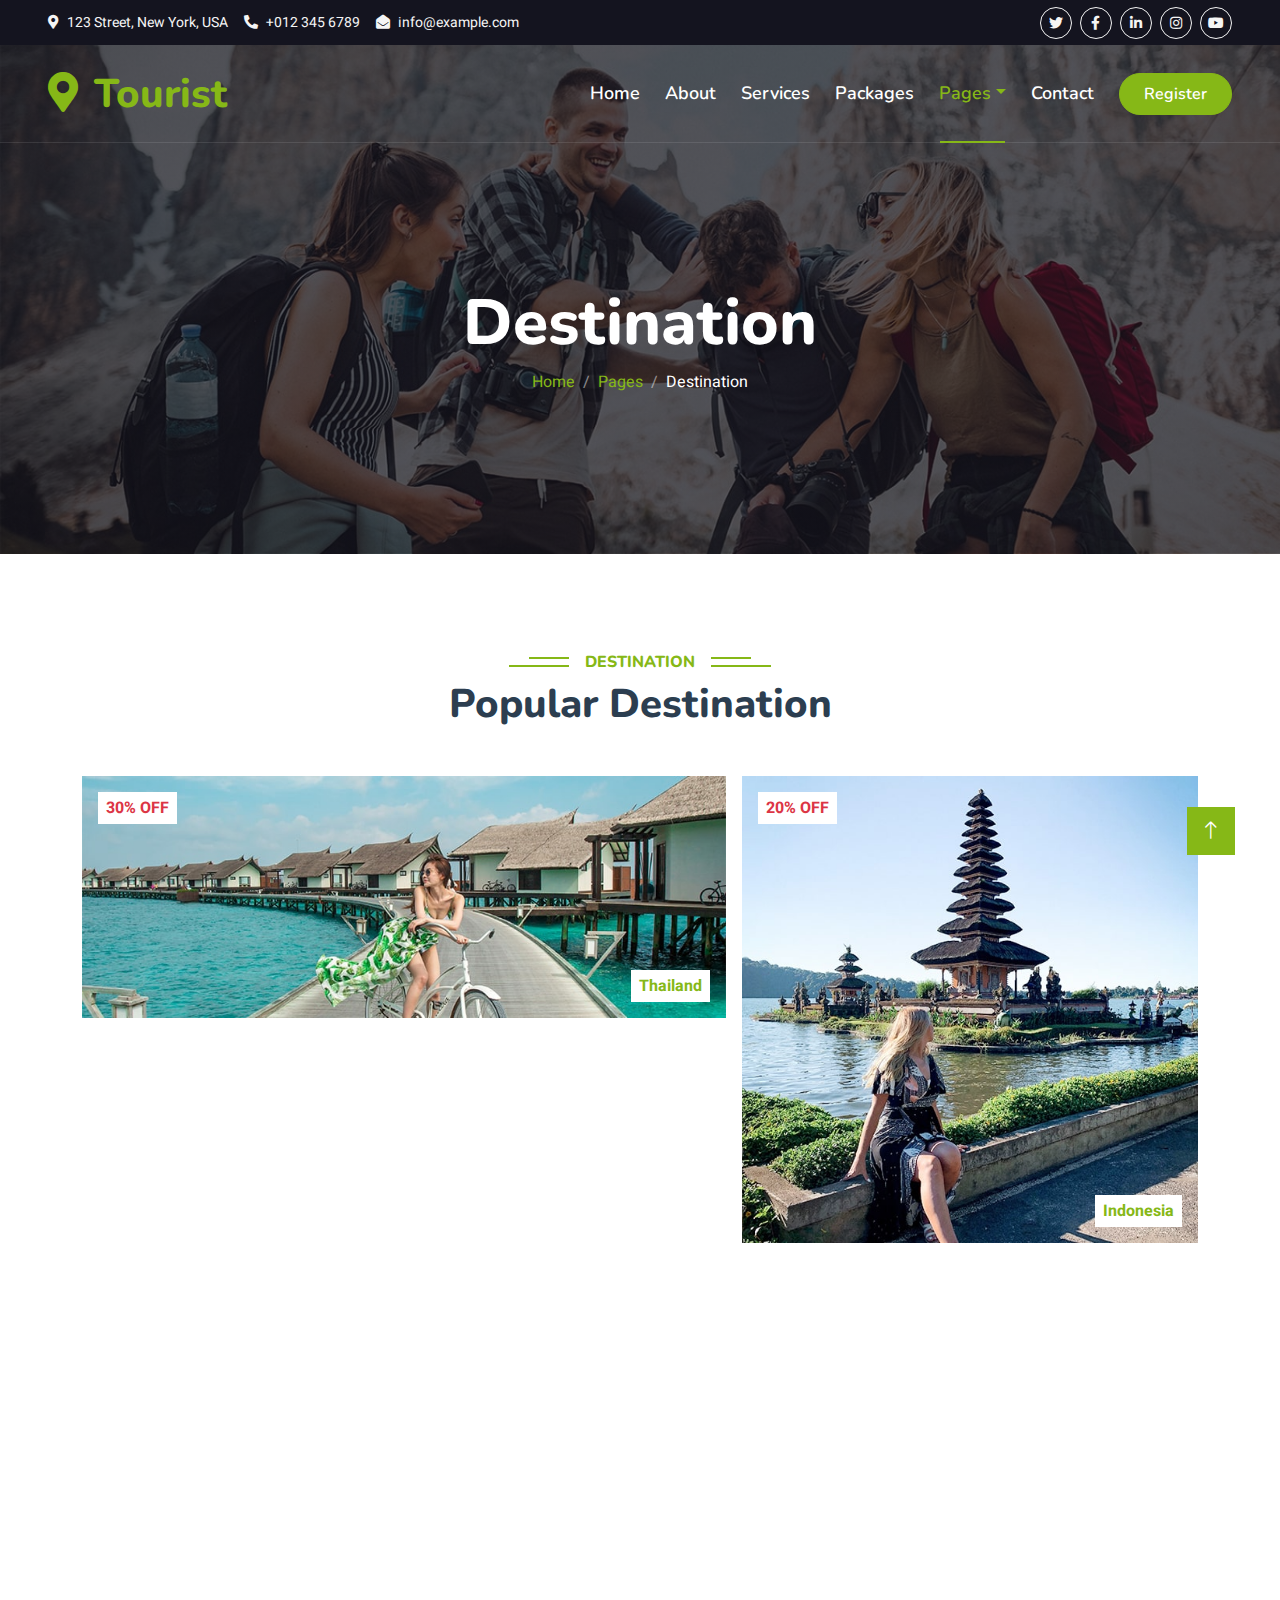
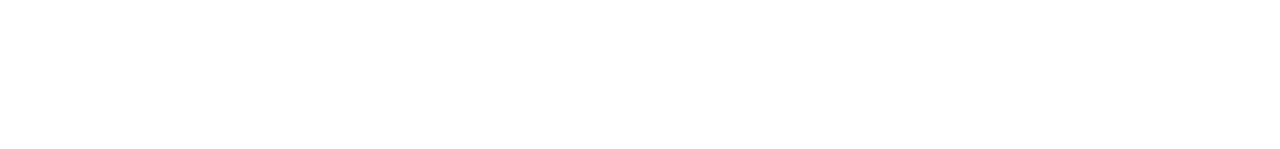
<file: destination.html>
<!DOCTYPE html>
<html lang="en">

<head>
    <meta charset="utf-8">
    <title>Tourist - Travel Agency HTML Template</title>
    <meta content="width=device-width, initial-scale=1.0" name="viewport">
    <meta content="" name="keywords">
    <meta content="" name="description">

    <!-- Favicon -->
    <link href="img/favicon.ico" rel="icon">

    <!-- Google Web Fonts -->
    <link rel="preconnect" href="https://fonts.googleapis.com">
    <link rel="preconnect" href="https://fonts.gstatic.com" crossorigin>
    <link href="https://fonts.googleapis.com/css2?family=Heebo:wght@400;500;600&family=Nunito:wght@600;700;800&display=swap" rel="stylesheet">

    <!-- Icon Font Stylesheet -->
    <link href="https://cdnjs.cloudflare.com/ajax/libs/font-awesome/5.10.0/css/all.min.css" rel="stylesheet">
    <link href="https://cdn.jsdelivr.net/npm/bootstrap-icons@1.4.1/font/bootstrap-icons.css" rel="stylesheet">

    <!-- Libraries Stylesheet -->
    <link href="lib/animate/animate.min.css" rel="stylesheet">
    <link href="lib/owlcarousel/assets/owl.carousel.min.css" rel="stylesheet">
    <link href="lib/tempusdominus/css/tempusdominus-bootstrap-4.min.css" rel="stylesheet" />

    <!-- Customized Bootstrap Stylesheet -->
    <link href="css/bootstrap.min.css" rel="stylesheet">

    <!-- Template Stylesheet -->
    <link href="css/style.css" rel="stylesheet">
</head>

<body>
    <!-- Spinner Start -->
    <div id="spinner" class="show bg-white position-fixed translate-middle w-100 vh-100 top-50 start-50 d-flex align-items-center justify-content-center">
        <div class="spinner-border text-primary" style="width: 3rem; height: 3rem;" role="status">
            <span class="sr-only">Loading...</span>
        </div>
    </div>
    <!-- Spinner End -->


    <!-- Topbar Start -->
    <div class="container-fluid bg-dark px-5 d-none d-lg-block">
        <div class="row gx-0">
            <div class="col-lg-8 text-center text-lg-start mb-2 mb-lg-0">
                <div class="d-inline-flex align-items-center" style="height: 45px;">
                    <small class="me-3 text-light"><i class="fa fa-map-marker-alt me-2"></i>123 Street, New York, USA</small>
                    <small class="me-3 text-light"><i class="fa fa-phone-alt me-2"></i>+012 345 6789</small>
                    <small class="text-light"><i class="fa fa-envelope-open me-2"></i>info@example.com</small>
                </div>
            </div>
            <div class="col-lg-4 text-center text-lg-end">
                <div class="d-inline-flex align-items-center" style="height: 45px;">
                    <a class="btn btn-sm btn-outline-light btn-sm-square rounded-circle me-2" href=""><i class="fab fa-twitter fw-normal"></i></a>
                    <a class="btn btn-sm btn-outline-light btn-sm-square rounded-circle me-2" href=""><i class="fab fa-facebook-f fw-normal"></i></a>
                    <a class="btn btn-sm btn-outline-light btn-sm-square rounded-circle me-2" href=""><i class="fab fa-linkedin-in fw-normal"></i></a>
                    <a class="btn btn-sm btn-outline-light btn-sm-square rounded-circle me-2" href=""><i class="fab fa-instagram fw-normal"></i></a>
                    <a class="btn btn-sm btn-outline-light btn-sm-square rounded-circle" href=""><i class="fab fa-youtube fw-normal"></i></a>
                </div>
            </div>
        </div>
    </div>
    <!-- Topbar End -->


    <!-- Navbar & Hero Start -->
    <div class="container-fluid position-relative p-0">
        <nav class="navbar navbar-expand-lg navbar-light px-4 px-lg-5 py-3 py-lg-0">
            <a href="" class="navbar-brand p-0">
                <h1 class="text-primary m-0"><i class="fa fa-map-marker-alt me-3"></i>Tourist</h1>
                <!-- <img src="img/logo.png" alt="Logo"> -->
            </a>
            <button class="navbar-toggler" type="button" data-bs-toggle="collapse" data-bs-target="#navbarCollapse">
                <span class="fa fa-bars"></span>
            </button>
            <div class="collapse navbar-collapse" id="navbarCollapse">
                <div class="navbar-nav ms-auto py-0">
                    <a href="index.html" class="nav-item nav-link">Home</a>
                    <a href="about.html" class="nav-item nav-link">About</a>
                    <a href="service.html" class="nav-item nav-link">Services</a>
                    <a href="package.html" class="nav-item nav-link">Packages</a>
                    <div class="nav-item dropdown">
                        <a href="#" class="nav-link dropdown-toggle active" data-bs-toggle="dropdown">Pages</a>
                        <div class="dropdown-menu m-0">
                            <a href="destination.html" class="dropdown-item active">Destination</a>
                            <a href="booking.html" class="dropdown-item">Booking</a>
                            <a href="team.html" class="dropdown-item">Travel Guides</a>
                            <a href="testimonial.html" class="dropdown-item">Testimonial</a>
                            <a href="404.html" class="dropdown-item">404 Page</a>
                        </div>
                    </div>
                    <a href="contact.html" class="nav-item nav-link">Contact</a>
                </div>
                <a href="" class="btn btn-primary rounded-pill py-2 px-4">Register</a>
            </div>
        </nav>

        <div class="container-fluid bg-primary py-5 mb-5 hero-header">
            <div class="container py-5">
                <div class="row justify-content-center py-5">
                    <div class="col-lg-10 pt-lg-5 mt-lg-5 text-center">
                        <h1 class="display-3 text-white animated slideInDown">Destination</h1>
                        <nav aria-label="breadcrumb">
                            <ol class="breadcrumb justify-content-center">
                                <li class="breadcrumb-item"><a href="#">Home</a></li>
                                <li class="breadcrumb-item"><a href="#">Pages</a></li>
                                <li class="breadcrumb-item text-white active" aria-current="page">Destination</li>
                            </ol>
                        </nav>
                    </div>
                </div>
            </div>
        </div>
    </div>
    <!-- Navbar & Hero End -->


    <!-- Destination Start -->
    <div class="container-xxl py-5 destination">
        <div class="container">
            <div class="text-center wow fadeInUp" data-wow-delay="0.1s">
                <h6 class="section-title bg-white text-center text-primary px-3">Destination</h6>
                <h1 class="mb-5">Popular Destination</h1>
            </div>
            <div class="row g-3">
                <div class="col-lg-7 col-md-6">
                    <div class="row g-3">
                        <div class="col-lg-12 col-md-12 wow zoomIn" data-wow-delay="0.1s">
                            <a class="position-relative d-block overflow-hidden" href="">
                                <img class="img-fluid" src="img/destination-1.jpg" alt="">
                                <div class="bg-white text-danger fw-bold position-absolute top-0 start-0 m-3 py-1 px-2">30% OFF</div>
                                <div class="bg-white text-primary fw-bold position-absolute bottom-0 end-0 m-3 py-1 px-2">Thailand</div>
                            </a>
                        </div>
                        <div class="col-lg-6 col-md-12 wow zoomIn" data-wow-delay="0.3s">
                            <a class="position-relative d-block overflow-hidden" href="">
                                <img class="img-fluid" src="img/destination-2.jpg" alt="">
                                <div class="bg-white text-danger fw-bold position-absolute top-0 start-0 m-3 py-1 px-2">25% OFF</div>
                                <div class="bg-white text-primary fw-bold position-absolute bottom-0 end-0 m-3 py-1 px-2">Malaysia</div>
                            </a>
                        </div>
                        <div class="col-lg-6 col-md-12 wow zoomIn" data-wow-delay="0.5s">
                            <a class="position-relative d-block overflow-hidden" href="">
                                <img class="img-fluid" src="img/destination-3.jpg" alt="">
                                <div class="bg-white text-danger fw-bold position-absolute top-0 start-0 m-3 py-1 px-2">35% OFF</div>
                                <div class="bg-white text-primary fw-bold position-absolute bottom-0 end-0 m-3 py-1 px-2">Australia</div>
                            </a>
                        </div>
                    </div>
                </div>
                <div class="col-lg-5 col-md-6 wow zoomIn" data-wow-delay="0.7s" style="min-height: 350px;">
                    <a class="position-relative d-block h-100 overflow-hidden" href="">
                        <img class="img-fluid position-absolute w-100 h-100" src="img/destination-4.jpg" alt="" style="object-fit: cover;">
                        <div class="bg-white text-danger fw-bold position-absolute top-0 start-0 m-3 py-1 px-2">20% OFF</div>
                        <div class="bg-white text-primary fw-bold position-absolute bottom-0 end-0 m-3 py-1 px-2">Indonesia</div>
                    </a>
                </div>
            </div>
        </div>
    </div>
    <!-- Destination Start -->
        

    <!-- Footer Start -->
    <div class="container-fluid bg-dark text-light footer pt-5 mt-5 wow fadeIn" data-wow-delay="0.1s">
        <div class="container py-5">
            <div class="row g-5">
                <div class="col-lg-3 col-md-6">
                    <h4 class="text-white mb-3">Company</h4>
                    <a class="btn btn-link" href="">About Us</a>
                    <a class="btn btn-link" href="">Contact Us</a>
                    <a class="btn btn-link" href="">Privacy Policy</a>
                    <a class="btn btn-link" href="">Terms & Condition</a>
                    <a class="btn btn-link" href="">FAQs & Help</a>
                </div>
                <div class="col-lg-3 col-md-6">
                    <h4 class="text-white mb-3">Contact</h4>
                    <p class="mb-2"><i class="fa fa-map-marker-alt me-3"></i>123 Street, New York, USA</p>
                    <p class="mb-2"><i class="fa fa-phone-alt me-3"></i>+012 345 67890</p>
                    <p class="mb-2"><i class="fa fa-envelope me-3"></i>info@example.com</p>
                    <div class="d-flex pt-2">
                        <a class="btn btn-outline-light btn-social" href=""><i class="fab fa-twitter"></i></a>
                        <a class="btn btn-outline-light btn-social" href=""><i class="fab fa-facebook-f"></i></a>
                        <a class="btn btn-outline-light btn-social" href=""><i class="fab fa-youtube"></i></a>
                        <a class="btn btn-outline-light btn-social" href=""><i class="fab fa-linkedin-in"></i></a>
                    </div>
                </div>
                <div class="col-lg-3 col-md-6">
                    <h4 class="text-white mb-3">Gallery</h4>
                    <div class="row g-2 pt-2">
                        <div class="col-4">
                            <img class="img-fluid bg-light p-1" src="img/package-1.jpg" alt="">
                        </div>
                        <div class="col-4">
                            <img class="img-fluid bg-light p-1" src="img/package-2.jpg" alt="">
                        </div>
                        <div class="col-4">
                            <img class="img-fluid bg-light p-1" src="img/package-3.jpg" alt="">
                        </div>
                        <div class="col-4">
                            <img class="img-fluid bg-light p-1" src="img/package-2.jpg" alt="">
                        </div>
                        <div class="col-4">
                            <img class="img-fluid bg-light p-1" src="img/package-3.jpg" alt="">
                        </div>
                        <div class="col-4">
                            <img class="img-fluid bg-light p-1" src="img/package-1.jpg" alt="">
                        </div>
                    </div>
                </div>
                <div class="col-lg-3 col-md-6">
                    <h4 class="text-white mb-3">Newsletter</h4>
                    <p>Dolor amet sit justo amet elitr clita ipsum elitr est.</p>
                    <div class="position-relative mx-auto" style="max-width: 400px;">
                        <input class="form-control border-primary w-100 py-3 ps-4 pe-5" type="text" placeholder="Your email">
                        <button type="button" class="btn btn-primary py-2 position-absolute top-0 end-0 mt-2 me-2">SignUp</button>
                    </div>
                </div>
            </div>
        </div>
        <div class="container">
            <div class="copyright">
                <div class="row">
                    <div class="col-md-6 text-center text-md-start mb-3 mb-md-0">
                        &copy; <a class="border-bottom" href="#">Your Site Name</a>, All Right Reserved.

                        <!--/*** This template is free as long as you keep the footer author’s credit link/attribution link/backlink. If you'd like to use the template without the footer author’s credit link/attribution link/backlink, you can purchase the Credit Removal License from "https://htmlcodex.com/credit-removal". Thank you for your support. ***/-->
                        Designed By <a class="border-bottom" href="https://htmlcodex.com">HTML Codex</a>
                    </div>
                    <div class="col-md-6 text-center text-md-end">
                        <div class="footer-menu">
                            <a href="">Home</a>
                            <a href="">Cookies</a>
                            <a href="">Help</a>
                            <a href="">FQAs</a>
                        </div>
                    </div>
                </div>
            </div>
        </div>
    </div>
    <!-- Footer End -->


    <!-- Back to Top -->
    <a href="#" class="btn btn-lg btn-primary btn-lg-square back-to-top"><i class="bi bi-arrow-up"></i></a>


    <!-- JavaScript Libraries -->
    <script src="https://code.jquery.com/jquery-3.4.1.min.js"></script>
    <script src="https://cdn.jsdelivr.net/npm/bootstrap@5.0.0/dist/js/bootstrap.bundle.min.js"></script>
    <script src="lib/wow/wow.min.js"></script>
    <script src="lib/easing/easing.min.js"></script>
    <script src="lib/waypoints/waypoints.min.js"></script>
    <script src="lib/owlcarousel/owl.carousel.min.js"></script>
    <script src="lib/tempusdominus/js/moment.min.js"></script>
    <script src="lib/tempusdominus/js/moment-timezone.min.js"></script>
    <script src="lib/tempusdominus/js/tempusdominus-bootstrap-4.min.js"></script>

    <!-- Template Javascript -->
    <script src="js/main.js"></script>
</body>

</html>
</file>
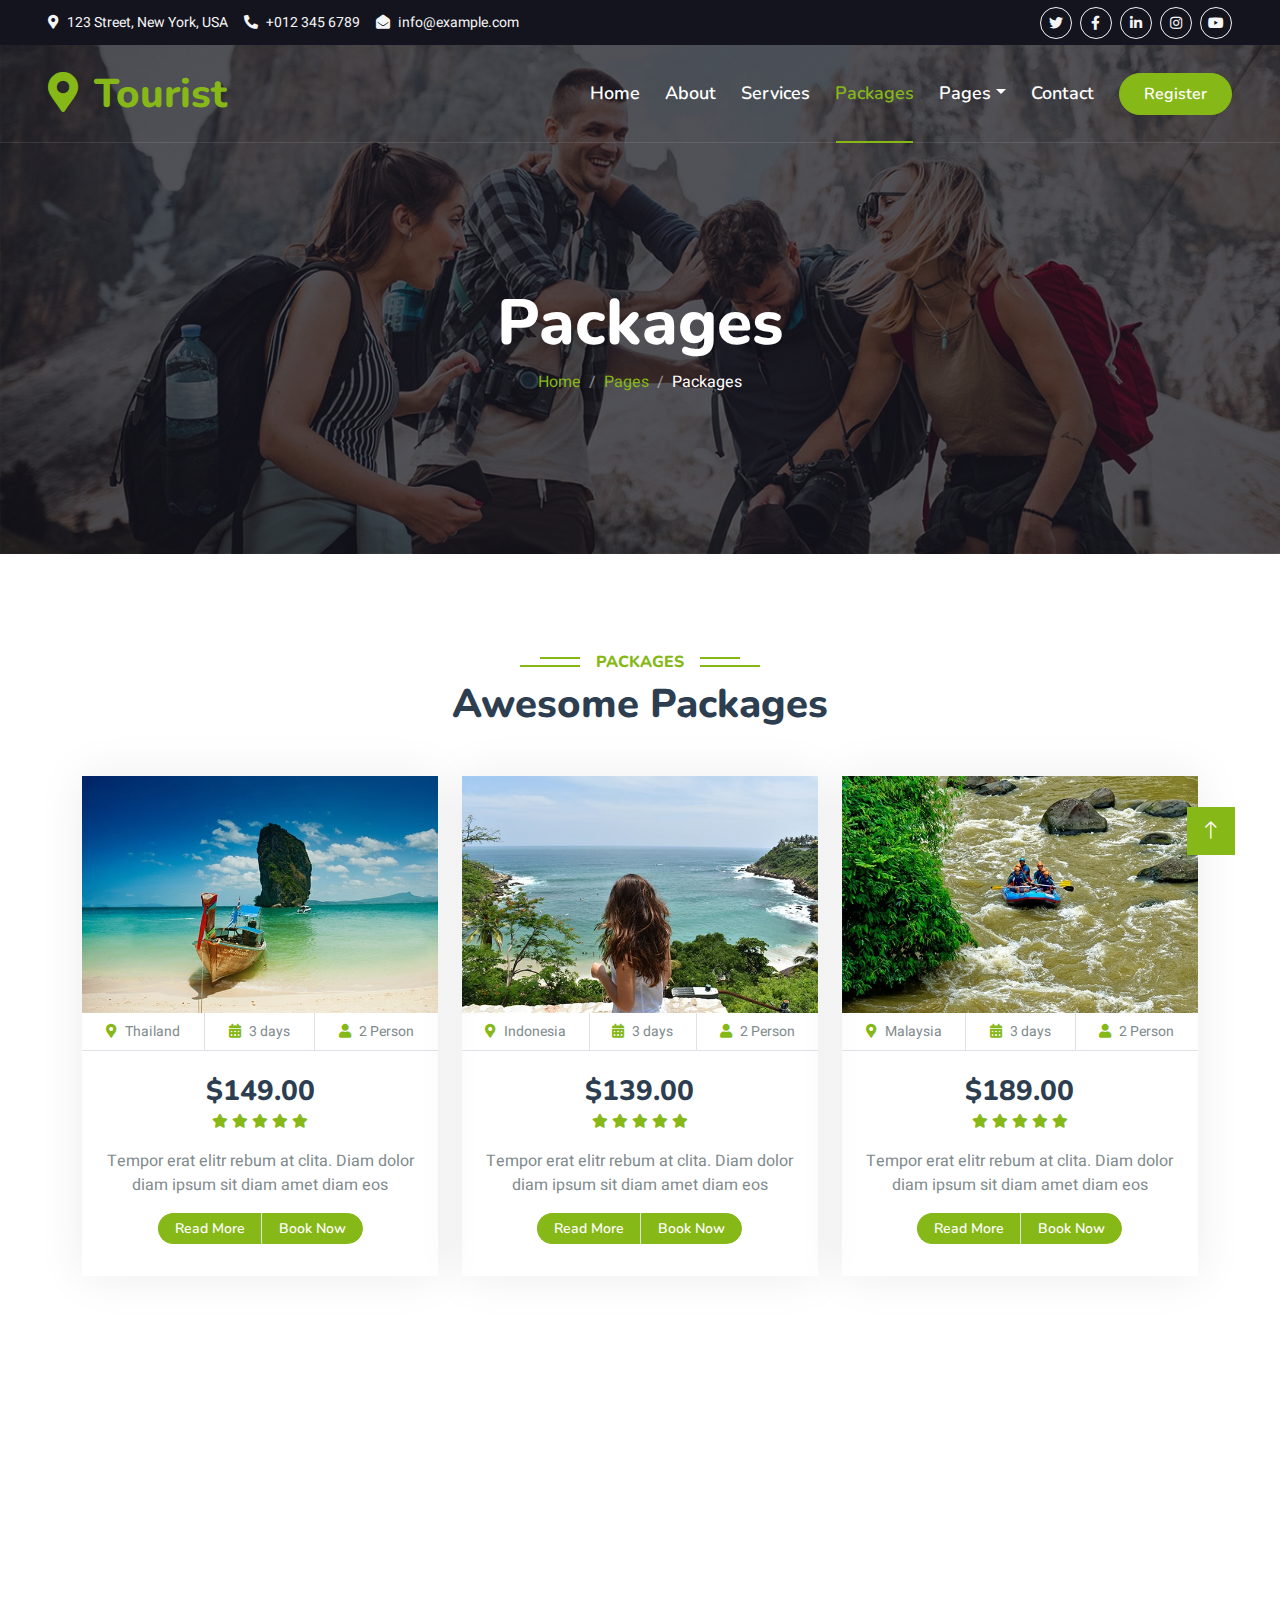
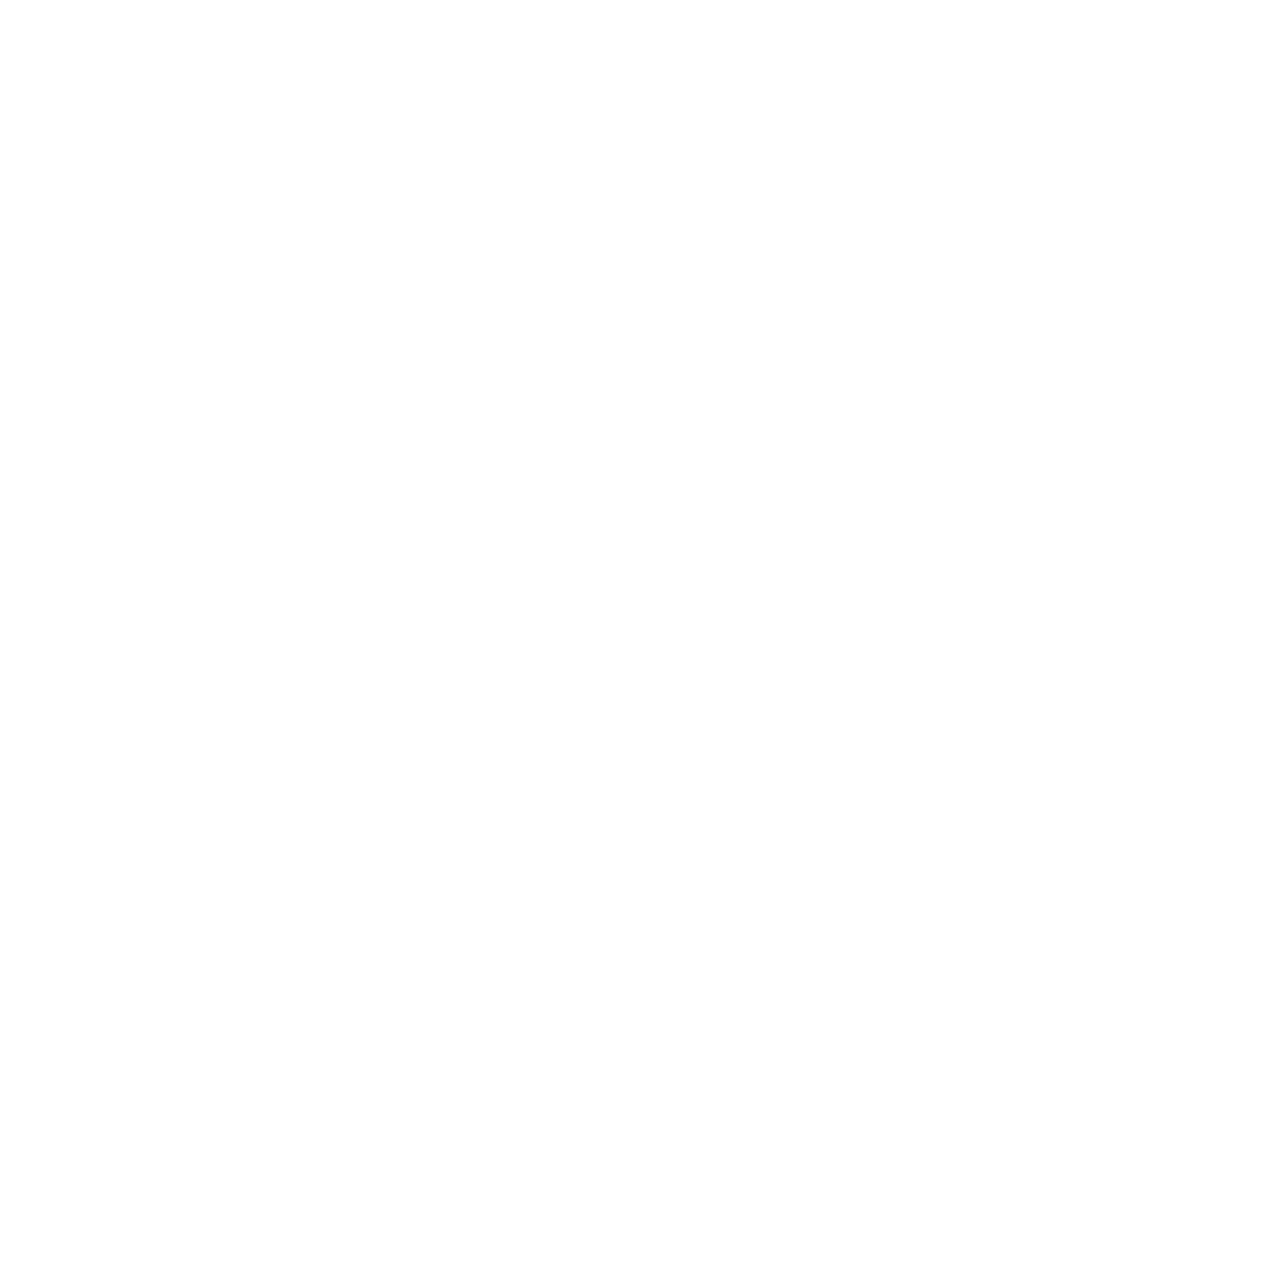
<file: package.html>
<!DOCTYPE html>
<html lang="en">

<head>
    <meta charset="utf-8">
    <title>Tourist - Travel Agency HTML Template</title>
    <meta content="width=device-width, initial-scale=1.0" name="viewport">
    <meta content="" name="keywords">
    <meta content="" name="description">

    <!-- Favicon -->
    <link href="img/favicon.ico" rel="icon">

    <!-- Google Web Fonts -->
    <link rel="preconnect" href="https://fonts.googleapis.com">
    <link rel="preconnect" href="https://fonts.gstatic.com" crossorigin>
    <link href="https://fonts.googleapis.com/css2?family=Heebo:wght@400;500;600&family=Nunito:wght@600;700;800&display=swap" rel="stylesheet">

    <!-- Icon Font Stylesheet -->
    <link href="https://cdnjs.cloudflare.com/ajax/libs/font-awesome/5.10.0/css/all.min.css" rel="stylesheet">
    <link href="https://cdn.jsdelivr.net/npm/bootstrap-icons@1.4.1/font/bootstrap-icons.css" rel="stylesheet">

    <!-- Libraries Stylesheet -->
    <link href="lib/animate/animate.min.css" rel="stylesheet">
    <link href="lib/owlcarousel/assets/owl.carousel.min.css" rel="stylesheet">
    <link href="lib/tempusdominus/css/tempusdominus-bootstrap-4.min.css" rel="stylesheet" />

    <!-- Customized Bootstrap Stylesheet -->
    <link href="css/bootstrap.min.css" rel="stylesheet">

    <!-- Template Stylesheet -->
    <link href="css/style.css" rel="stylesheet">
</head>

<body>
    <!-- Spinner Start -->
    <div id="spinner" class="show bg-white position-fixed translate-middle w-100 vh-100 top-50 start-50 d-flex align-items-center justify-content-center">
        <div class="spinner-border text-primary" style="width: 3rem; height: 3rem;" role="status">
            <span class="sr-only">Loading...</span>
        </div>
    </div>
    <!-- Spinner End -->


    <!-- Topbar Start -->
    <div class="container-fluid bg-dark px-5 d-none d-lg-block">
        <div class="row gx-0">
            <div class="col-lg-8 text-center text-lg-start mb-2 mb-lg-0">
                <div class="d-inline-flex align-items-center" style="height: 45px;">
                    <small class="me-3 text-light"><i class="fa fa-map-marker-alt me-2"></i>123 Street, New York, USA</small>
                    <small class="me-3 text-light"><i class="fa fa-phone-alt me-2"></i>+012 345 6789</small>
                    <small class="text-light"><i class="fa fa-envelope-open me-2"></i>info@example.com</small>
                </div>
            </div>
            <div class="col-lg-4 text-center text-lg-end">
                <div class="d-inline-flex align-items-center" style="height: 45px;">
                    <a class="btn btn-sm btn-outline-light btn-sm-square rounded-circle me-2" href=""><i class="fab fa-twitter fw-normal"></i></a>
                    <a class="btn btn-sm btn-outline-light btn-sm-square rounded-circle me-2" href=""><i class="fab fa-facebook-f fw-normal"></i></a>
                    <a class="btn btn-sm btn-outline-light btn-sm-square rounded-circle me-2" href=""><i class="fab fa-linkedin-in fw-normal"></i></a>
                    <a class="btn btn-sm btn-outline-light btn-sm-square rounded-circle me-2" href=""><i class="fab fa-instagram fw-normal"></i></a>
                    <a class="btn btn-sm btn-outline-light btn-sm-square rounded-circle" href=""><i class="fab fa-youtube fw-normal"></i></a>
                </div>
            </div>
        </div>
    </div>
    <!-- Topbar End -->


    <!-- Navbar & Hero Start -->
    <div class="container-fluid position-relative p-0">
        <nav class="navbar navbar-expand-lg navbar-light px-4 px-lg-5 py-3 py-lg-0">
            <a href="" class="navbar-brand p-0">
                <h1 class="text-primary m-0"><i class="fa fa-map-marker-alt me-3"></i>Tourist</h1>
                <!-- <img src="img/logo.png" alt="Logo"> -->
            </a>
            <button class="navbar-toggler" type="button" data-bs-toggle="collapse" data-bs-target="#navbarCollapse">
                <span class="fa fa-bars"></span>
            </button>
            <div class="collapse navbar-collapse" id="navbarCollapse">
                <div class="navbar-nav ms-auto py-0">
                    <a href="index.html" class="nav-item nav-link">Home</a>
                    <a href="about.html" class="nav-item nav-link">About</a>
                    <a href="service.html" class="nav-item nav-link">Services</a>
                    <a href="package.html" class="nav-item nav-link active">Packages</a>
                    <div class="nav-item dropdown">
                        <a href="#" class="nav-link dropdown-toggle" data-bs-toggle="dropdown">Pages</a>
                        <div class="dropdown-menu m-0">
                            <a href="destination.html" class="dropdown-item">Destination</a>
                            <a href="booking.html" class="dropdown-item">Booking</a>
                            <a href="team.html" class="dropdown-item">Travel Guides</a>
                            <a href="testimonial.html" class="dropdown-item">Testimonial</a>
                            <a href="404.html" class="dropdown-item">404 Page</a>
                        </div>
                    </div>
                    <a href="contact.html" class="nav-item nav-link">Contact</a>
                </div>
                <a href="" class="btn btn-primary rounded-pill py-2 px-4">Register</a>
            </div>
        </nav>

        <div class="container-fluid bg-primary py-5 mb-5 hero-header">
            <div class="container py-5">
                <div class="row justify-content-center py-5">
                    <div class="col-lg-10 pt-lg-5 mt-lg-5 text-center">
                        <h1 class="display-3 text-white animated slideInDown">Packages</h1>
                        <nav aria-label="breadcrumb">
                            <ol class="breadcrumb justify-content-center">
                                <li class="breadcrumb-item"><a href="#">Home</a></li>
                                <li class="breadcrumb-item"><a href="#">Pages</a></li>
                                <li class="breadcrumb-item text-white active" aria-current="page">Packages</li>
                            </ol>
                        </nav>
                    </div>
                </div>
            </div>
        </div>
    </div>
    <!-- Navbar & Hero End -->


    <!-- Package Start -->
    <div class="container-xxl py-5">
        <div class="container">
            <div class="text-center wow fadeInUp" data-wow-delay="0.1s">
                <h6 class="section-title bg-white text-center text-primary px-3">Packages</h6>
                <h1 class="mb-5">Awesome Packages</h1>
            </div>
            <div class="row g-4 justify-content-center">
                <div class="col-lg-4 col-md-6 wow fadeInUp" data-wow-delay="0.1s">
                    <div class="package-item">
                        <div class="overflow-hidden">
                            <img class="img-fluid" src="img/package-1.jpg" alt="">
                        </div>
                        <div class="d-flex border-bottom">
                            <small class="flex-fill text-center border-end py-2"><i class="fa fa-map-marker-alt text-primary me-2"></i>Thailand</small>
                            <small class="flex-fill text-center border-end py-2"><i class="fa fa-calendar-alt text-primary me-2"></i>3 days</small>
                            <small class="flex-fill text-center py-2"><i class="fa fa-user text-primary me-2"></i>2 Person</small>
                        </div>
                        <div class="text-center p-4">
                            <h3 class="mb-0">$149.00</h3>
                            <div class="mb-3">
                                <small class="fa fa-star text-primary"></small>
                                <small class="fa fa-star text-primary"></small>
                                <small class="fa fa-star text-primary"></small>
                                <small class="fa fa-star text-primary"></small>
                                <small class="fa fa-star text-primary"></small>
                            </div>
                            <p>Tempor erat elitr rebum at clita. Diam dolor diam ipsum sit diam amet diam eos</p>
                            <div class="d-flex justify-content-center mb-2">
                                <a href="#" class="btn btn-sm btn-primary px-3 border-end" style="border-radius: 30px 0 0 30px;">Read More</a>
                                <a href="#" class="btn btn-sm btn-primary px-3" style="border-radius: 0 30px 30px 0;">Book Now</a>
                            </div>
                        </div>
                    </div>
                </div>
                <div class="col-lg-4 col-md-6 wow fadeInUp" data-wow-delay="0.3s">
                    <div class="package-item">
                        <div class="overflow-hidden">
                            <img class="img-fluid" src="img/package-2.jpg" alt="">
                        </div>
                        <div class="d-flex border-bottom">
                            <small class="flex-fill text-center border-end py-2"><i class="fa fa-map-marker-alt text-primary me-2"></i>Indonesia</small>
                            <small class="flex-fill text-center border-end py-2"><i class="fa fa-calendar-alt text-primary me-2"></i>3 days</small>
                            <small class="flex-fill text-center py-2"><i class="fa fa-user text-primary me-2"></i>2 Person</small>
                        </div>
                        <div class="text-center p-4">
                            <h3 class="mb-0">$139.00</h3>
                            <div class="mb-3">
                                <small class="fa fa-star text-primary"></small>
                                <small class="fa fa-star text-primary"></small>
                                <small class="fa fa-star text-primary"></small>
                                <small class="fa fa-star text-primary"></small>
                                <small class="fa fa-star text-primary"></small>
                            </div>
                            <p>Tempor erat elitr rebum at clita. Diam dolor diam ipsum sit diam amet diam eos</p>
                            <div class="d-flex justify-content-center mb-2">
                                <a href="#" class="btn btn-sm btn-primary px-3 border-end" style="border-radius: 30px 0 0 30px;">Read More</a>
                                <a href="#" class="btn btn-sm btn-primary px-3" style="border-radius: 0 30px 30px 0;">Book Now</a>
                            </div>
                        </div>
                    </div>
                </div>
                <div class="col-lg-4 col-md-6 wow fadeInUp" data-wow-delay="0.5s">
                    <div class="package-item">
                        <div class="overflow-hidden">
                            <img class="img-fluid" src="img/package-3.jpg" alt="">
                        </div>
                        <div class="d-flex border-bottom">
                            <small class="flex-fill text-center border-end py-2"><i class="fa fa-map-marker-alt text-primary me-2"></i>Malaysia</small>
                            <small class="flex-fill text-center border-end py-2"><i class="fa fa-calendar-alt text-primary me-2"></i>3 days</small>
                            <small class="flex-fill text-center py-2"><i class="fa fa-user text-primary me-2"></i>2 Person</small>
                        </div>
                        <div class="text-center p-4">
                            <h3 class="mb-0">$189.00</h3>
                            <div class="mb-3">
                                <small class="fa fa-star text-primary"></small>
                                <small class="fa fa-star text-primary"></small>
                                <small class="fa fa-star text-primary"></small>
                                <small class="fa fa-star text-primary"></small>
                                <small class="fa fa-star text-primary"></small>
                            </div>
                            <p>Tempor erat elitr rebum at clita. Diam dolor diam ipsum sit diam amet diam eos</p>
                            <div class="d-flex justify-content-center mb-2">
                                <a href="#" class="btn btn-sm btn-primary px-3 border-end" style="border-radius: 30px 0 0 30px;">Read More</a>
                                <a href="#" class="btn btn-sm btn-primary px-3" style="border-radius: 0 30px 30px 0;">Book Now</a>
                            </div>
                        </div>
                    </div>
                </div>
            </div>
        </div>
    </div>
    <!-- Package End -->


    <!-- Booking Start -->
    <div class="container-xxl py-5 wow fadeInUp" data-wow-delay="0.1s">
        <div class="container">
            <div class="booking p-5">
                <div class="row g-5 align-items-center">
                    <div class="col-md-6 text-white">
                        <h6 class="text-white text-uppercase">Booking</h6>
                        <h1 class="text-white mb-4">Online Booking</h1>
                        <p class="mb-4">Tempor erat elitr rebum at clita. Diam dolor diam ipsum sit. Aliqu diam amet diam et eos. Clita erat ipsum et lorem et sit.</p>
                        <p class="mb-4">Tempor erat elitr rebum at clita. Diam dolor diam ipsum sit. Aliqu diam amet diam et eos. Clita erat ipsum et lorem et sit, sed stet lorem sit clita duo justo magna dolore erat amet</p>
                        <a class="btn btn-outline-light py-3 px-5 mt-2" href="">Read More</a>
                    </div>
                    <div class="col-md-6">
                        <h1 class="text-white mb-4">Book A Tour</h1>
                        <form>
                            <div class="row g-3">
                                <div class="col-md-6">
                                    <div class="form-floating">
                                        <input type="text" class="form-control bg-transparent" id="name" placeholder="Your Name">
                                        <label for="name">Your Name</label>
                                    </div>
                                </div>
                                <div class="col-md-6">
                                    <div class="form-floating">
                                        <input type="email" class="form-control bg-transparent" id="email" placeholder="Your Email">
                                        <label for="email">Your Email</label>
                                    </div>
                                </div>
                                <div class="col-md-6">
                                    <div class="form-floating date" id="date3" data-target-input="nearest">
                                        <input type="text" class="form-control bg-transparent datetimepicker-input" id="datetime" placeholder="Date & Time" data-target="#date3" data-toggle="datetimepicker" />
                                        <label for="datetime">Date & Time</label>
                                    </div>
                                </div>
                                <div class="col-md-6">
                                    <div class="form-floating">
                                        <select class="form-select bg-transparent" id="select1">
                                            <option value="1">Destination 1</option>
                                            <option value="2">Destination 2</option>
                                            <option value="3">Destination 3</option>
                                        </select>
                                        <label for="select1">Destination</label>
                                    </div>
                                </div>
                                <div class="col-12">
                                    <div class="form-floating">
                                        <textarea class="form-control bg-transparent" placeholder="Special Request" id="message" style="height: 100px"></textarea>
                                        <label for="message">Special Request</label>
                                    </div>
                                </div>
                                <div class="col-12">
                                    <button class="btn btn-outline-light w-100 py-3" type="submit">Book Now</button>
                                </div>
                            </div>
                        </form>
                    </div>
                </div>
            </div>
        </div>
    </div>
    <!-- Booking Start -->


    <!-- Process Start -->
    <div class="container-xxl py-5">
        <div class="container">
            <div class="text-center pb-4 wow fadeInUp" data-wow-delay="0.1s">
                <h6 class="section-title bg-white text-center text-primary px-3">Process</h6>
                <h1 class="mb-5">3 Easy Steps</h1>
            </div>
            <div class="row gy-5 gx-4 justify-content-center">
                <div class="col-lg-4 col-sm-6 text-center pt-4 wow fadeInUp" data-wow-delay="0.1s">
                    <div class="position-relative border border-primary pt-5 pb-4 px-4">
                        <div class="d-inline-flex align-items-center justify-content-center bg-primary rounded-circle position-absolute top-0 start-50 translate-middle shadow" style="width: 100px; height: 100px;">
                            <i class="fa fa-globe fa-3x text-white"></i>
                        </div>
                        <h5 class="mt-4">Choose A Destination</h5>
                        <hr class="w-25 mx-auto bg-primary mb-1">
                        <hr class="w-50 mx-auto bg-primary mt-0">
                        <p class="mb-0">Tempor erat elitr rebum clita dolor diam ipsum sit diam amet diam eos erat ipsum et lorem et sit sed stet lorem sit</p>
                    </div>
                </div>
                <div class="col-lg-4 col-sm-6 text-center pt-4 wow fadeInUp" data-wow-delay="0.3s">
                    <div class="position-relative border border-primary pt-5 pb-4 px-4">
                        <div class="d-inline-flex align-items-center justify-content-center bg-primary rounded-circle position-absolute top-0 start-50 translate-middle shadow" style="width: 100px; height: 100px;">
                            <i class="fa fa-dollar-sign fa-3x text-white"></i>
                        </div>
                        <h5 class="mt-4">Pay Online</h5>
                        <hr class="w-25 mx-auto bg-primary mb-1">
                        <hr class="w-50 mx-auto bg-primary mt-0">
                        <p class="mb-0">Tempor erat elitr rebum clita dolor diam ipsum sit diam amet diam eos erat ipsum et lorem et sit sed stet lorem sit</p>
                    </div>
                </div>
                <div class="col-lg-4 col-sm-6 text-center pt-4 wow fadeInUp" data-wow-delay="0.5s">
                    <div class="position-relative border border-primary pt-5 pb-4 px-4">
                        <div class="d-inline-flex align-items-center justify-content-center bg-primary rounded-circle position-absolute top-0 start-50 translate-middle shadow" style="width: 100px; height: 100px;">
                            <i class="fa fa-plane fa-3x text-white"></i>
                        </div>
                        <h5 class="mt-4">Fly Today</h5>
                        <hr class="w-25 mx-auto bg-primary mb-1">
                        <hr class="w-50 mx-auto bg-primary mt-0">
                        <p class="mb-0">Tempor erat elitr rebum clita dolor diam ipsum sit diam amet diam eos erat ipsum et lorem et sit sed stet lorem sit</p>
                    </div>
                </div>
            </div>
        </div>
    </div>
    <!-- Process Start -->
        

    <!-- Footer Start -->
    <div class="container-fluid bg-dark text-light footer pt-5 mt-5 wow fadeIn" data-wow-delay="0.1s">
        <div class="container py-5">
            <div class="row g-5">
                <div class="col-lg-3 col-md-6">
                    <h4 class="text-white mb-3">Company</h4>
                    <a class="btn btn-link" href="">About Us</a>
                    <a class="btn btn-link" href="">Contact Us</a>
                    <a class="btn btn-link" href="">Privacy Policy</a>
                    <a class="btn btn-link" href="">Terms & Condition</a>
                    <a class="btn btn-link" href="">FAQs & Help</a>
                </div>
                <div class="col-lg-3 col-md-6">
                    <h4 class="text-white mb-3">Contact</h4>
                    <p class="mb-2"><i class="fa fa-map-marker-alt me-3"></i>123 Street, New York, USA</p>
                    <p class="mb-2"><i class="fa fa-phone-alt me-3"></i>+012 345 67890</p>
                    <p class="mb-2"><i class="fa fa-envelope me-3"></i>info@example.com</p>
                    <div class="d-flex pt-2">
                        <a class="btn btn-outline-light btn-social" href=""><i class="fab fa-twitter"></i></a>
                        <a class="btn btn-outline-light btn-social" href=""><i class="fab fa-facebook-f"></i></a>
                        <a class="btn btn-outline-light btn-social" href=""><i class="fab fa-youtube"></i></a>
                        <a class="btn btn-outline-light btn-social" href=""><i class="fab fa-linkedin-in"></i></a>
                    </div>
                </div>
                <div class="col-lg-3 col-md-6">
                    <h4 class="text-white mb-3">Gallery</h4>
                    <div class="row g-2 pt-2">
                        <div class="col-4">
                            <img class="img-fluid bg-light p-1" src="img/package-1.jpg" alt="">
                        </div>
                        <div class="col-4">
                            <img class="img-fluid bg-light p-1" src="img/package-2.jpg" alt="">
                        </div>
                        <div class="col-4">
                            <img class="img-fluid bg-light p-1" src="img/package-3.jpg" alt="">
                        </div>
                        <div class="col-4">
                            <img class="img-fluid bg-light p-1" src="img/package-2.jpg" alt="">
                        </div>
                        <div class="col-4">
                            <img class="img-fluid bg-light p-1" src="img/package-3.jpg" alt="">
                        </div>
                        <div class="col-4">
                            <img class="img-fluid bg-light p-1" src="img/package-1.jpg" alt="">
                        </div>
                    </div>
                </div>
                <div class="col-lg-3 col-md-6">
                    <h4 class="text-white mb-3">Newsletter</h4>
                    <p>Dolor amet sit justo amet elitr clita ipsum elitr est.</p>
                    <div class="position-relative mx-auto" style="max-width: 400px;">
                        <input class="form-control border-primary w-100 py-3 ps-4 pe-5" type="text" placeholder="Your email">
                        <button type="button" class="btn btn-primary py-2 position-absolute top-0 end-0 mt-2 me-2">SignUp</button>
                    </div>
                </div>
            </div>
        </div>
        <div class="container">
            <div class="copyright">
                <div class="row">
                    <div class="col-md-6 text-center text-md-start mb-3 mb-md-0">
                        &copy; <a class="border-bottom" href="#">Your Site Name</a>, All Right Reserved.

                        <!--/*** This template is free as long as you keep the footer author’s credit link/attribution link/backlink. If you'd like to use the template without the footer author’s credit link/attribution link/backlink, you can purchase the Credit Removal License from "https://htmlcodex.com/credit-removal". Thank you for your support. ***/-->
                        Designed By <a class="border-bottom" href="https://htmlcodex.com">HTML Codex</a>
                    </div>
                    <div class="col-md-6 text-center text-md-end">
                        <div class="footer-menu">
                            <a href="">Home</a>
                            <a href="">Cookies</a>
                            <a href="">Help</a>
                            <a href="">FQAs</a>
                        </div>
                    </div>
                </div>
            </div>
        </div>
    </div>
    <!-- Footer End -->


    <!-- Back to Top -->
    <a href="#" class="btn btn-lg btn-primary btn-lg-square back-to-top"><i class="bi bi-arrow-up"></i></a>


    <!-- JavaScript Libraries -->
    <script src="https://code.jquery.com/jquery-3.4.1.min.js"></script>
    <script src="https://cdn.jsdelivr.net/npm/bootstrap@5.0.0/dist/js/bootstrap.bundle.min.js"></script>
    <script src="lib/wow/wow.min.js"></script>
    <script src="lib/easing/easing.min.js"></script>
    <script src="lib/waypoints/waypoints.min.js"></script>
    <script src="lib/owlcarousel/owl.carousel.min.js"></script>
    <script src="lib/tempusdominus/js/moment.min.js"></script>
    <script src="lib/tempusdominus/js/moment-timezone.min.js"></script>
    <script src="lib/tempusdominus/js/tempusdominus-bootstrap-4.min.js"></script>

    <!-- Template Javascript -->
    <script src="js/main.js"></script>
</body>

</html>
</file>
<file: css/style.css>
/********** Template CSS **********/
:root {
    --primary: #86B817;
    --secondary: #FE8800;
    --light: #F5F5F5;
    --dark: #14141F;
}

.fw-medium {
    font-weight: 600 !important;
}

.fw-semi-bold {
    font-weight: 700 !important;
}

.back-to-top {
    position: fixed;
    display: none;
    right: 45px;
    bottom: 45px;
    z-index: 99;
}


/*** Spinner ***/
#spinner {
    opacity: 0;
    visibility: hidden;
    transition: opacity .5s ease-out, visibility 0s linear .5s;
    z-index: 99999;
}

#spinner.show {
    transition: opacity .5s ease-out, visibility 0s linear 0s;
    visibility: visible;
    opacity: 1;
}


/*** Button ***/
.btn {
    font-family: 'Nunito', sans-serif;
    font-weight: 600;
    transition: .5s;
}

.btn.btn-primary,
.btn.btn-secondary {
    color: #FFFFFF;
}

.btn-square {
    width: 38px;
    height: 38px;
}

.btn-sm-square {
    width: 32px;
    height: 32px;
}

.btn-lg-square {
    width: 48px;
    height: 48px;
}

.btn-square,
.btn-sm-square,
.btn-lg-square {
    padding: 0;
    display: flex;
    align-items: center;
    justify-content: center;
    font-weight: normal;
    border-radius: 0px;
}


/*** Navbar ***/
.navbar-light .navbar-nav .nav-link {
    font-family: 'Nunito', sans-serif;
    position: relative;
    margin-right: 25px;
    padding: 35px 0;
    color: #FFFFFF !important;
    font-size: 18px;
    font-weight: 600;
    outline: none;
    transition: .5s;
}

.sticky-top.navbar-light .navbar-nav .nav-link {
    padding: 20px 0;
    color: var(--dark) !important;
}

.navbar-light .navbar-nav .nav-link:hover,
.navbar-light .navbar-nav .nav-link.active {
    color: var(--primary) !important;
}

.navbar-light .navbar-brand img {
    max-height: 60px;
    transition: .5s;
}

.sticky-top.navbar-light .navbar-brand img {
    max-height: 45px;
}

@media (max-width: 991.98px) {
    .sticky-top.navbar-light {
        position: relative;
        background: #FFFFFF;
    }

    .navbar-light .navbar-collapse {
        margin-top: 15px;
        border-top: 1px solid #DDDDDD;
    }

    .navbar-light .navbar-nav .nav-link,
    .sticky-top.navbar-light .navbar-nav .nav-link {
        padding: 10px 0;
        margin-left: 0;
        color: var(--dark) !important;
    }

    .navbar-light .navbar-brand img {
        max-height: 45px;
    }
}

@media (min-width: 992px) {
    .navbar-light {
        position: absolute;
        width: 100%;
        top: 0;
        left: 0;
        border-bottom: 1px solid rgba(256, 256, 256, .1);
        z-index: 999;
    }
    
    .sticky-top.navbar-light {
        position: fixed;
        background: #FFFFFF;
    }

    .navbar-light .navbar-nav .nav-link::before {
        position: absolute;
        content: "";
        width: 0;
        height: 2px;
        bottom: -1px;
        left: 50%;
        background: var(--primary);
        transition: .5s;
    }

    .navbar-light .navbar-nav .nav-link:hover::before,
    .navbar-light .navbar-nav .nav-link.active::before {
        width: calc(100% - 2px);
        left: 1px;
    }

    .navbar-light .navbar-nav .nav-link.nav-contact::before {
        display: none;
    }
}


/*** Hero Header ***/
.hero-header {
    background: linear-gradient(rgba(20, 20, 31, .7), rgba(20, 20, 31, .7)), url(../img/bg-hero.jpg);
    background-position: center center;
    background-repeat: no-repeat;
    background-size: cover;
}

.breadcrumb-item + .breadcrumb-item::before {
    color: rgba(255, 255, 255, .5);
}


/*** Section Title ***/
.section-title {
    position: relative;
    display: inline-block;
    text-transform: uppercase;
}

.section-title::before {
    position: absolute;
    content: "";
    width: calc(100% + 80px);
    height: 2px;
    top: 4px;
    left: -40px;
    background: var(--primary);
    z-index: -1;
}

.section-title::after {
    position: absolute;
    content: "";
    width: calc(100% + 120px);
    height: 2px;
    bottom: 5px;
    left: -60px;
    background: var(--primary);
    z-index: -1;
}

.section-title.text-start::before {
    width: calc(100% + 40px);
    left: 0;
}

.section-title.text-start::after {
    width: calc(100% + 60px);
    left: 0;
}


/*** Service ***/
.service-item {
    box-shadow: 0 0 45px rgba(0, 0, 0, .08);
    transition: .5s;
}

.service-item:hover {
    background: var(--primary);
}

.service-item * {
    transition: .5s;
}

.service-item:hover * {
    color: var(--light) !important;
}


/*** Destination ***/
.destination img {
    transition: .5s;
}

.destination a:hover img {
    transform: scale(1.1);
}


/*** Package ***/
.package-item {
    box-shadow: 0 0 45px rgba(0, 0, 0, .08);
}

.package-item img {
    transition: .5s;
}

.package-item:hover img {
    transform: scale(1.1);
}


/*** Booking ***/
.booking {
    background: linear-gradient(rgba(15, 23, 43, .7), rgba(15, 23, 43, .7)), url(../img/booking.jpg);
    background-position: center center;
    background-repeat: no-repeat;
    background-size: cover;
}


/*** Team ***/
.team-item {
    box-shadow: 0 0 45px rgba(0, 0, 0, .08);
}

.team-item img {
    transition: .5s;
}

.team-item:hover img {
    transform: scale(1.1);
}

.team-item .btn {
    background: #FFFFFF;
    color: var(--primary);
    border-radius: 20px;
    border-bottom: 1px solid var(--primary);
}

.team-item .btn:hover {
    background: var(--primary);
    color: #FFFFFF;
}


/*** Testimonial ***/
.testimonial-carousel::before {
    position: absolute;
    content: "";
    top: 0;
    left: 0;
    height: 100%;
    width: 0;
    background: linear-gradient(to right, rgba(255, 255, 255, 1) 0%, rgba(255, 255, 255, 0) 100%);
    z-index: 1;
}

.testimonial-carousel::after {
    position: absolute;
    content: "";
    top: 0;
    right: 0;
    height: 100%;
    width: 0;
    background: linear-gradient(to left, rgba(255, 255, 255, 1) 0%, rgba(255, 255, 255, 0) 100%);
    z-index: 1;
}

@media (min-width: 768px) {
    .testimonial-carousel::before,
    .testimonial-carousel::after {
        width: 200px;
    }
}

@media (min-width: 992px) {
    .testimonial-carousel::before,
    .testimonial-carousel::after {
        width: 300px;
    }
}

.testimonial-carousel .owl-item .testimonial-item,
.testimonial-carousel .owl-item.center .testimonial-item * {
    transition: .5s;
}

.testimonial-carousel .owl-item.center .testimonial-item {
    background: var(--primary) !important;
    border-color: var(--primary) !important;
}

.testimonial-carousel .owl-item.center .testimonial-item * {
    color: #FFFFFF !important;
}

.testimonial-carousel .owl-dots {
    margin-top: 24px;
    display: flex;
    align-items: flex-end;
    justify-content: center;
}

.testimonial-carousel .owl-dot {
    position: relative;
    display: inline-block;
    margin: 0 5px;
    width: 15px;
    height: 15px;
    border: 1px solid #CCCCCC;
    border-radius: 15px;
    transition: .5s;
}

.testimonial-carousel .owl-dot.active {
    background: var(--primary);
    border-color: var(--primary);
}


/*** Footer ***/
.footer .btn.btn-social {
    margin-right: 5px;
    width: 35px;
    height: 35px;
    display: flex;
    align-items: center;
    justify-content: center;
    color: var(--light);
    font-weight: normal;
    border: 1px solid #FFFFFF;
    border-radius: 35px;
    transition: .3s;
}

.footer .btn.btn-social:hover {
    color: var(--primary);
}

.footer .btn.btn-link {
    display: block;
    margin-bottom: 5px;
    padding: 0;
    text-align: left;
    color: #FFFFFF;
    font-size: 15px;
    font-weight: normal;
    text-transform: capitalize;
    transition: .3s;
}

.footer .btn.btn-link::before {
    position: relative;
    content: "\f105";
    font-family: "Font Awesome 5 Free";
    font-weight: 900;
    margin-right: 10px;
}

.footer .btn.btn-link:hover {
    letter-spacing: 1px;
    box-shadow: none;
}

.footer .copyright {
    padding: 25px 0;
    font-size: 15px;
    border-top: 1px solid rgba(256, 256, 256, .1);
}

.footer .copyright a {
    color: var(--light);
}

.footer .footer-menu a {
    margin-right: 15px;
    padding-right: 15px;
    border-right: 1px solid rgba(255, 255, 255, .1);
}

.footer .footer-menu a:last-child {
    margin-right: 0;
    padding-right: 0;
    border-right: none;
}
</file>
